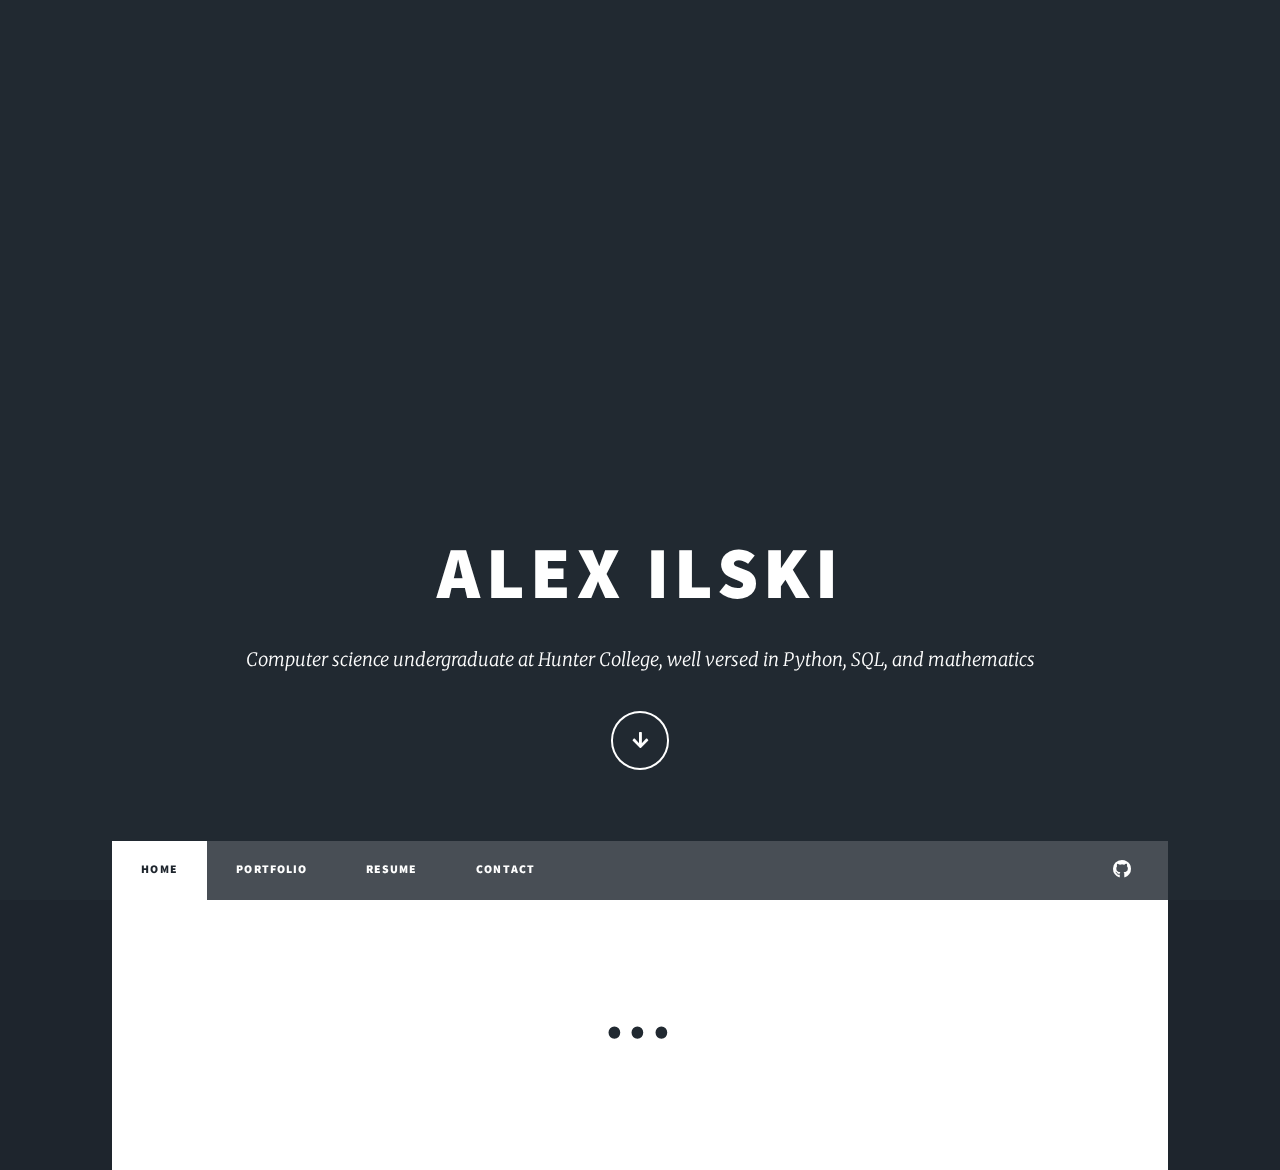
<file: index.html>
<!DOCTYPE HTML>
<html>
	<head>
		<title>Alex Ilski - Home</title>
		<meta charset="utf-8" />
		<meta name="viewport" content="width=device-width, initial-scale=1, user-scalable=no" />
		<link rel="stylesheet" href="assets/css/main.css" />
		<noscript><link rel="stylesheet" href="assets/css/noscript.css" /></noscript>
	</head>
	<body class="is-preload">

		<!-- Wrapper -->
			<div id="wrapper" class="fade-in">

				<!-- Intro -->
					<div id="intro">
						<h1>Alex Ilski</h1>
						<p>Computer science undergraduate at Hunter College, well versed in Python, SQL, and mathematics</p>
						<ul class="actions">
							<li><a href="#header" class="button icon solid solo fa-arrow-down scrolly">Continue</a></li>
						</ul>
					</div>

				<!-- Header -->
					<header id="header">
						<div class="logo">Home</div>
					</header>

				<!-- Nav -->
					<nav id="nav">
						<ul class="links">
							<li class="active"><a href="/">Home</a></li>
							<li><a href="portfolio.html">Portfolio</a></li>
							<li><a href="resume.html">Resume</a></li>
							<li><a href="contact.html">Contact</a></li>
						</ul>
						<ul class="icons">
							<!-- <li><a href="#" class="icon brands fa-twitter"><span class="label">Twitter</span></a></li>
							<li><a href="#" class="icon brands fa-facebook-f"><span class="label">Facebook</span></a></li>
							<li><a href="#" class="icon brands fa-instagram"><span class="label">Instagram</span></a></li> -->
							<li><a href="elements.html" class="icon brands fa-github"><span class="label">GitHub</span></a></li>
						</ul>
					</nav>

				<!-- Main -->
					<div id="main">
						<section class="post">
							<header class="major">
								<h1>...</h1>
							</header>
					</div>	
			</div>

		<!-- Scripts -->
			<script src="assets/js/jquery.min.js"></script>
			<script src="assets/js/jquery.scrollex.min.js"></script>
			<script src="assets/js/jquery.scrolly.min.js"></script>
			<script src="assets/js/browser.min.js"></script>
			<script src="assets/js/breakpoints.min.js"></script>
			<script src="assets/js/util.js"></script>
			<script src="assets/js/main.js"></script>

	</body>
</html>
</file>
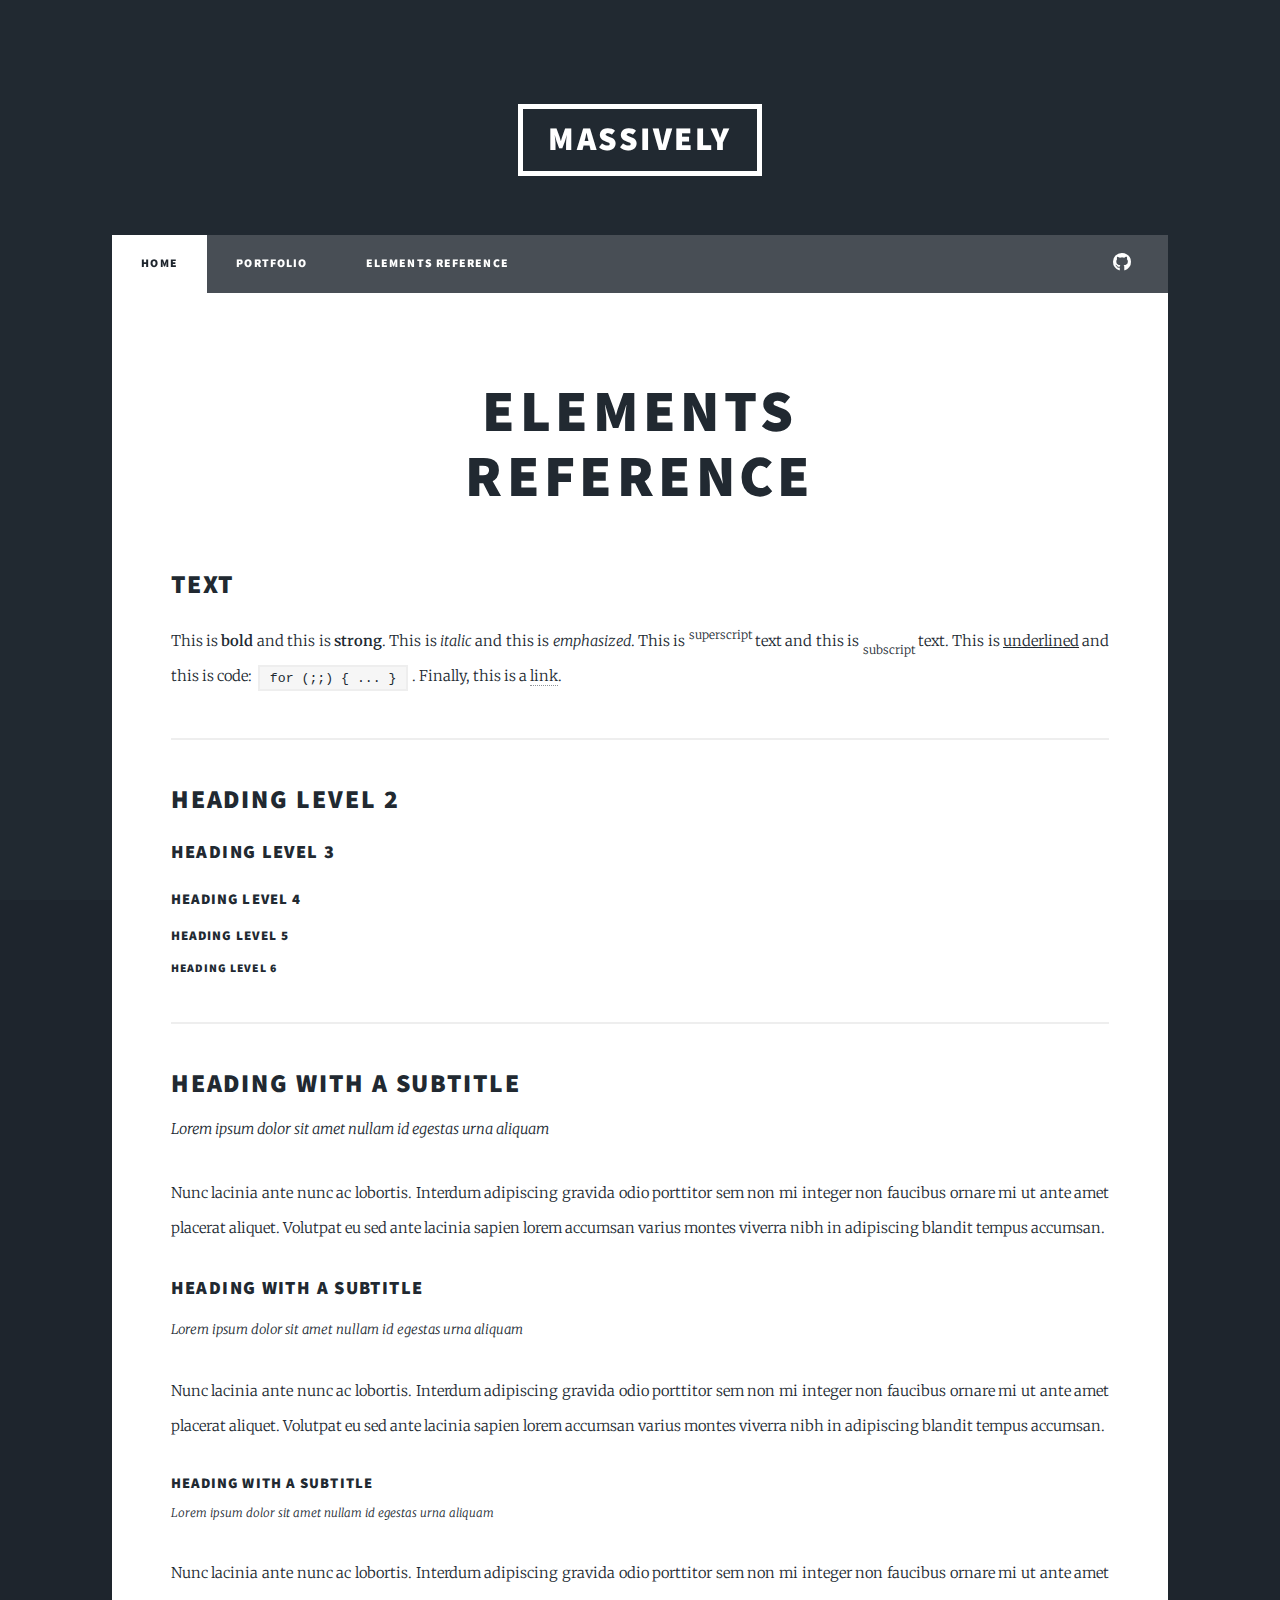
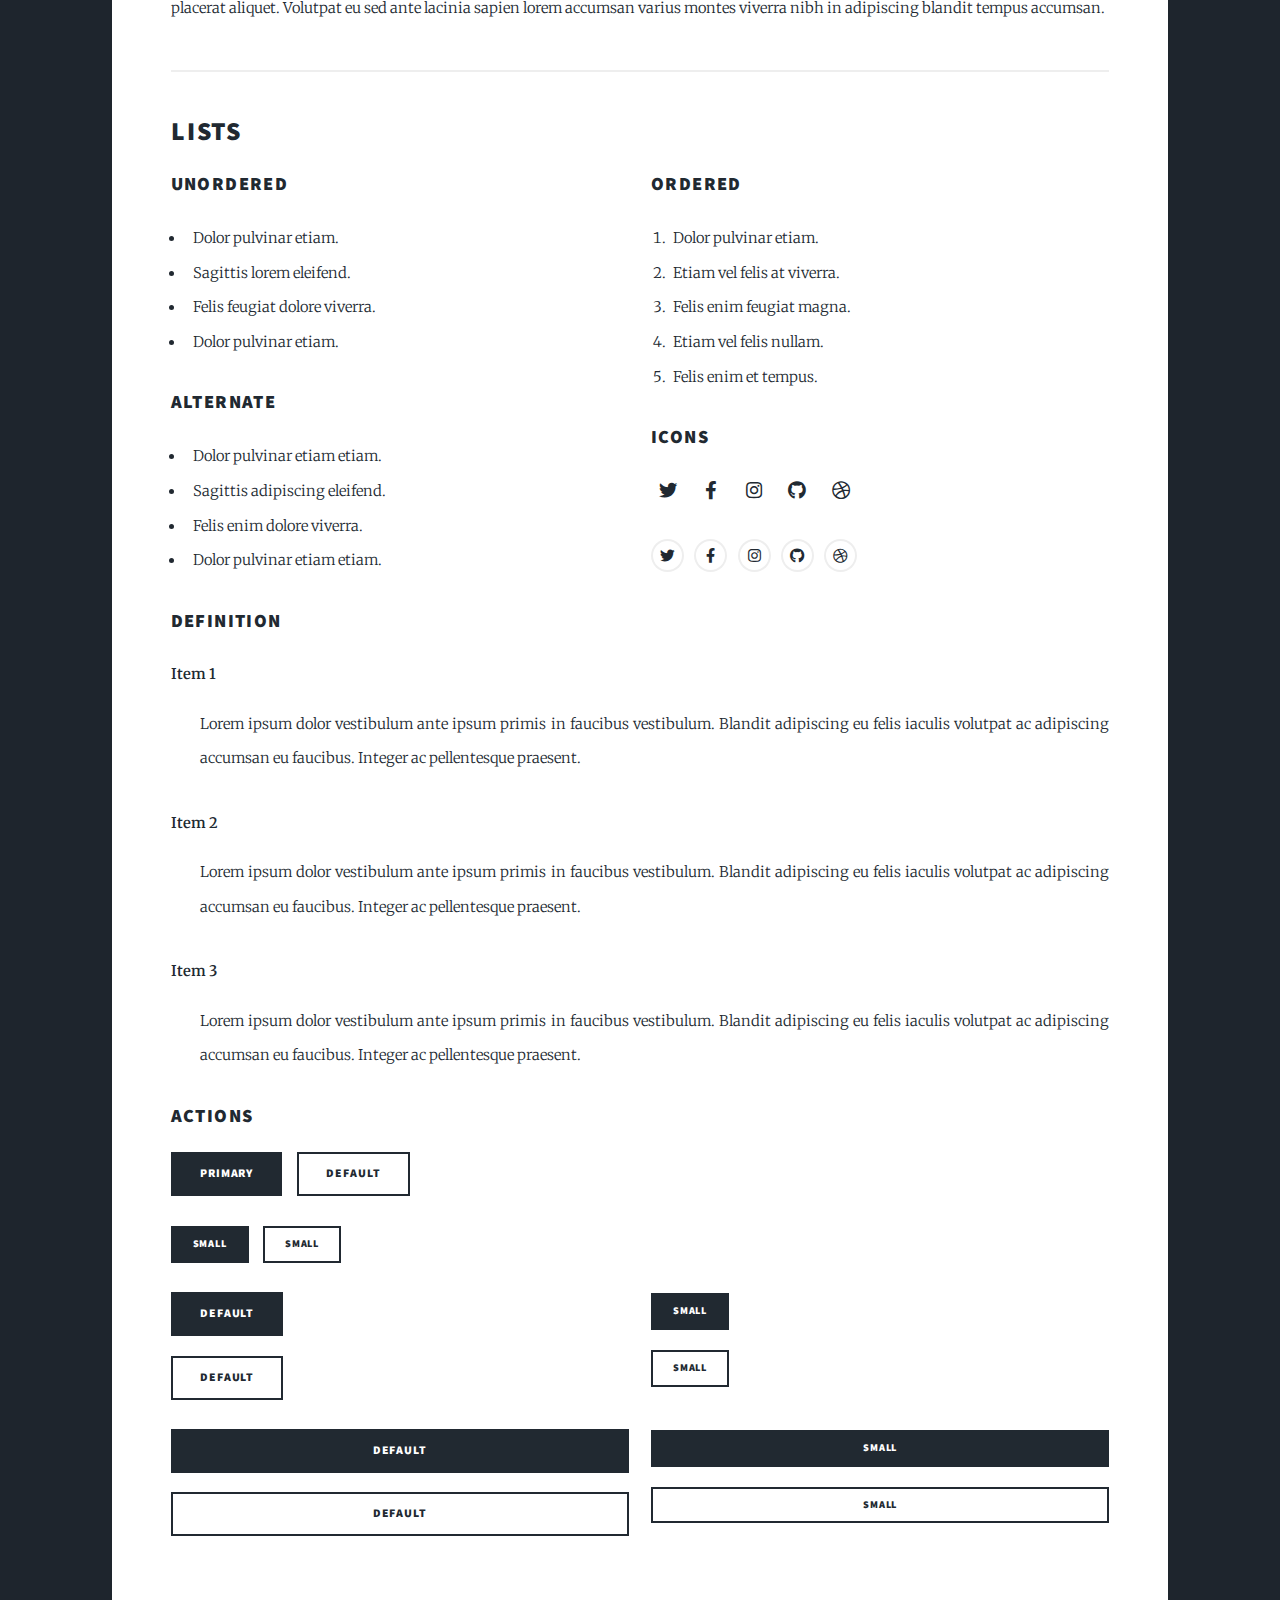
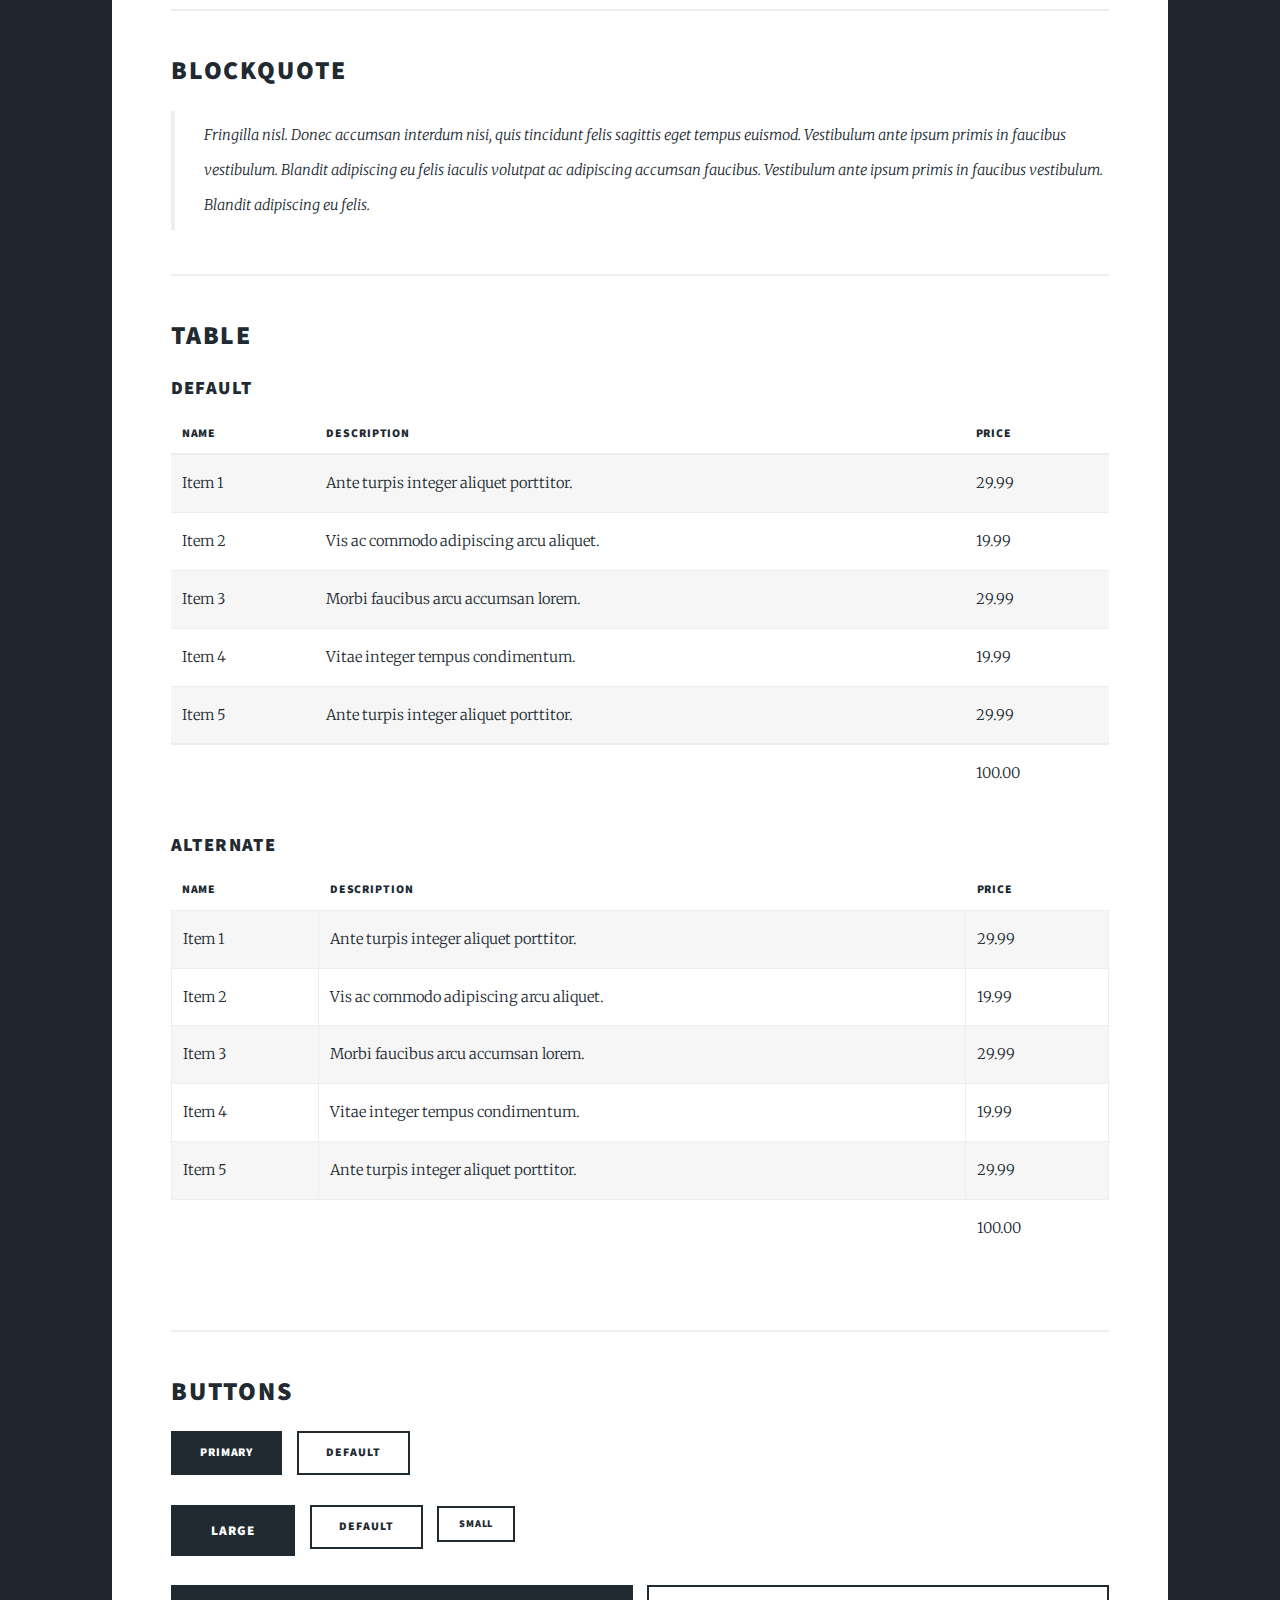
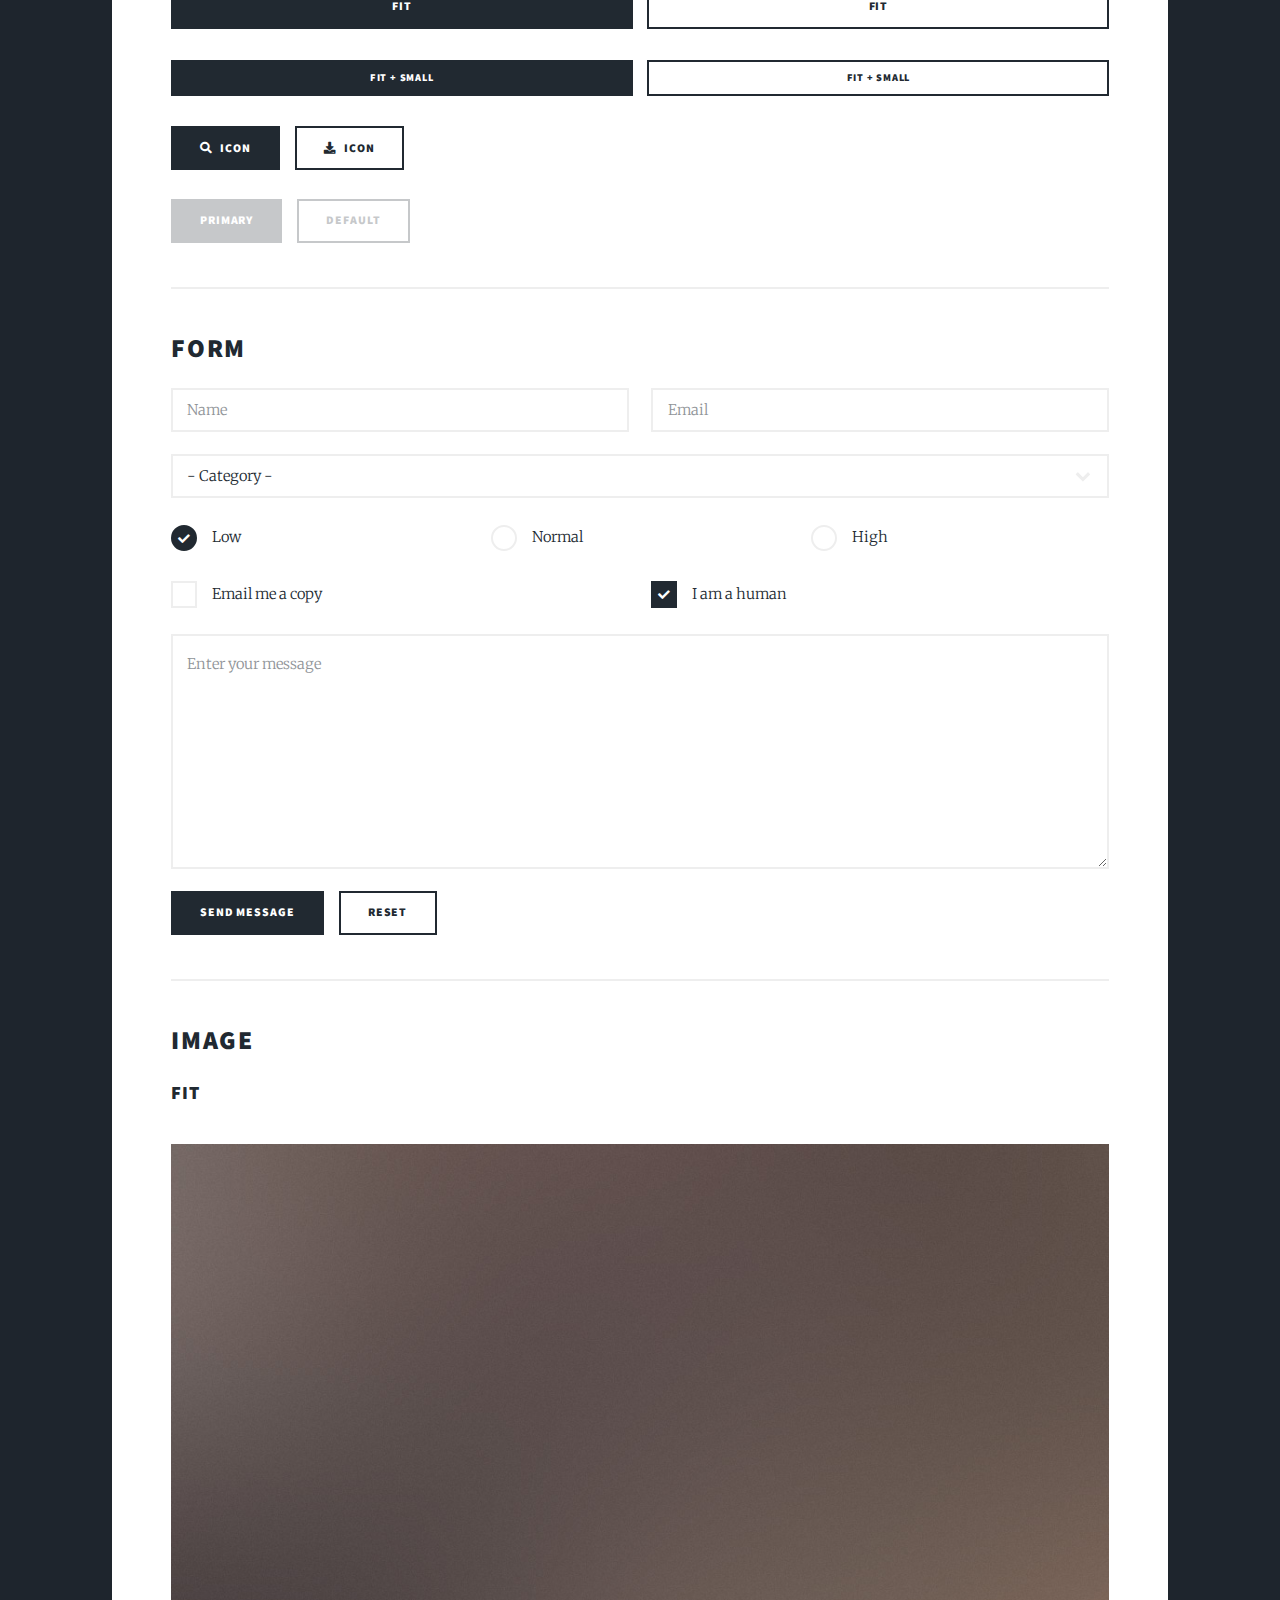
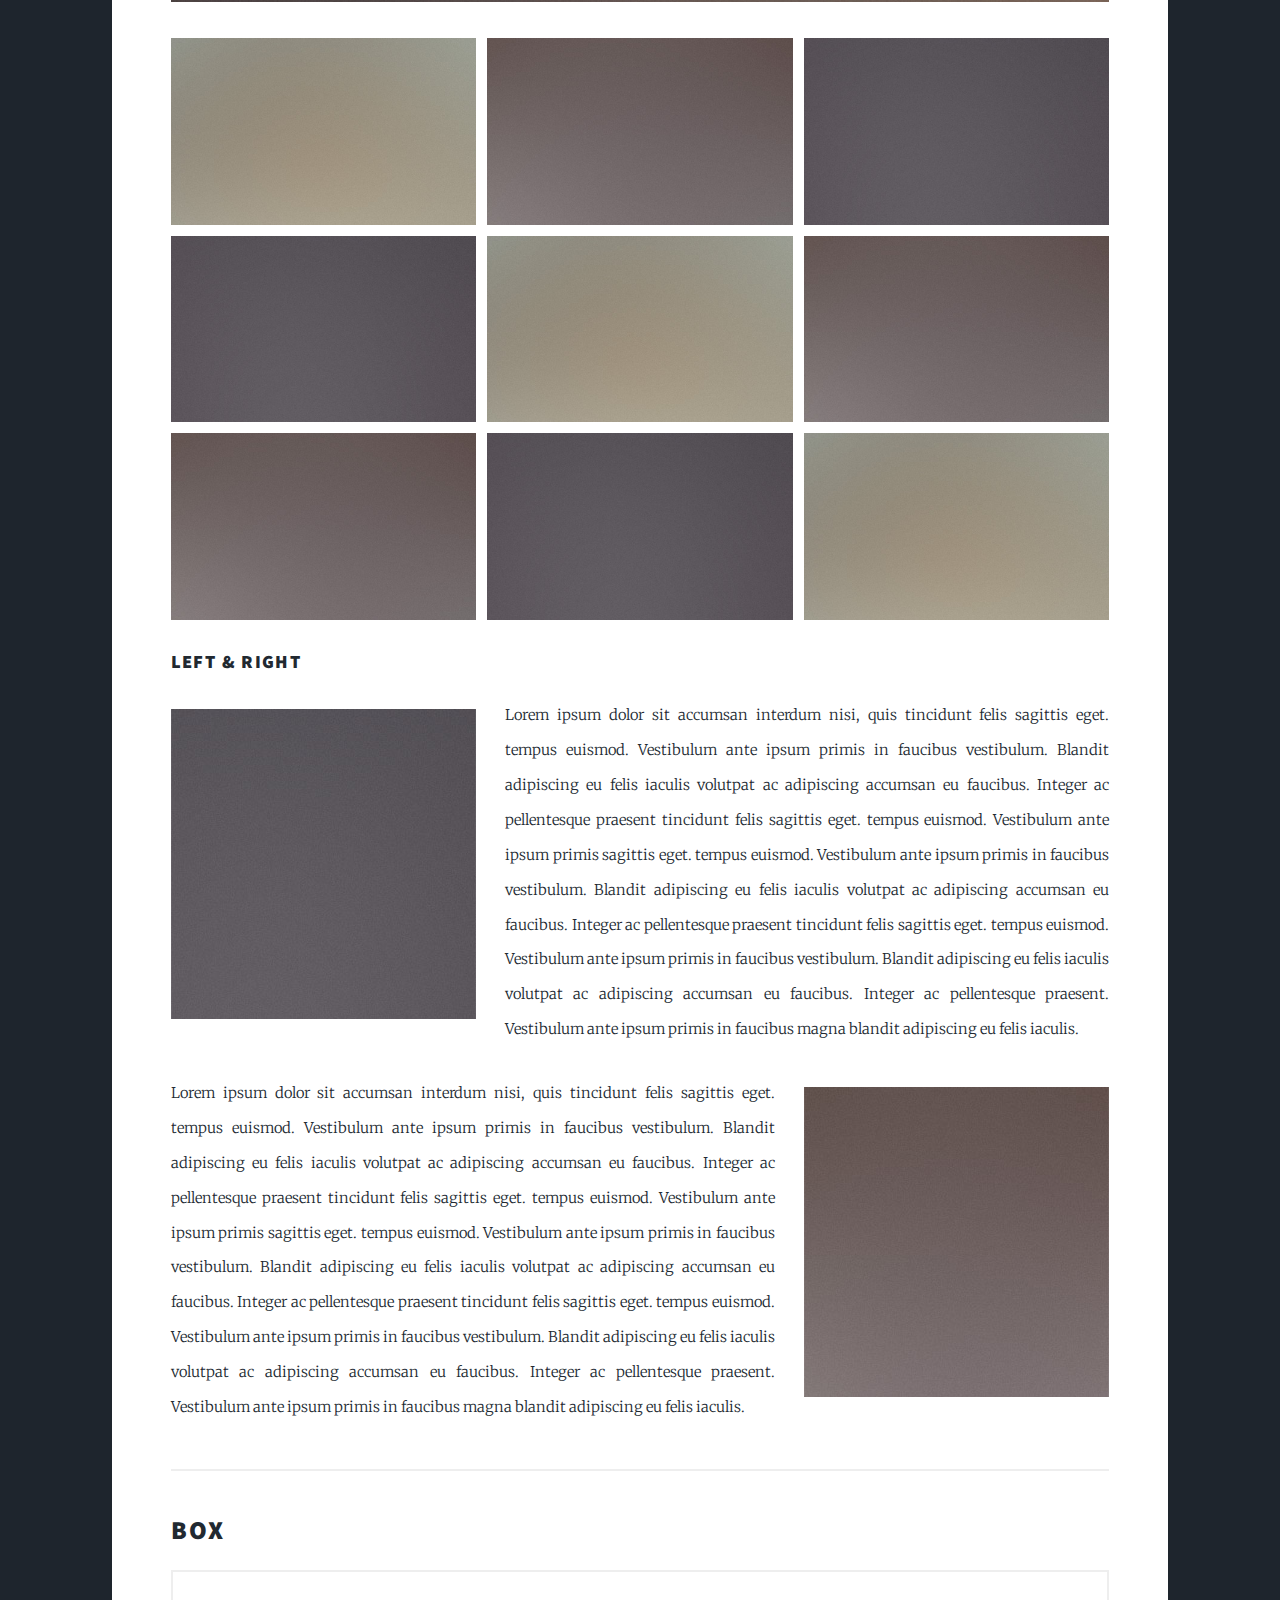
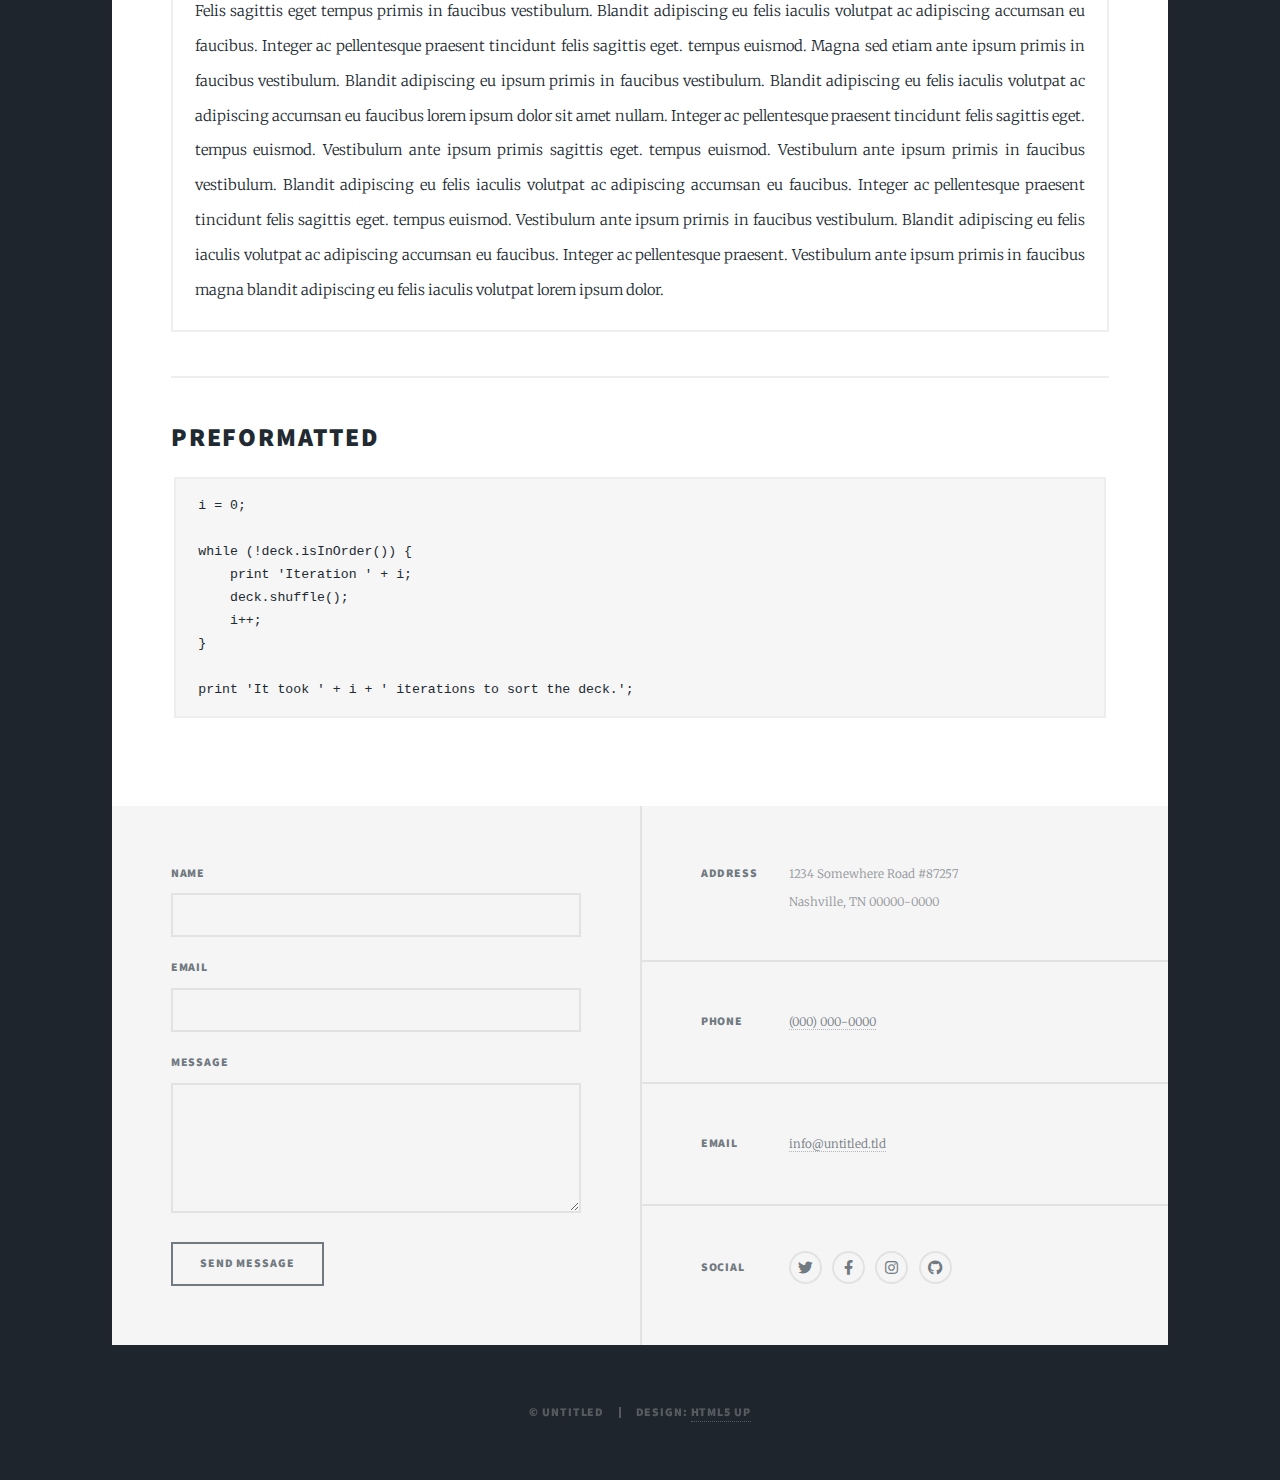
<file: elements.html>
<!DOCTYPE HTML>
<html>
	<head>
		<title>Elements Reference - Massively by HTML5 UP</title>
		<meta charset="utf-8" />
		<meta name="viewport" content="width=device-width, initial-scale=1, user-scalable=no" />
		<link rel="stylesheet" href="assets/css/main.css" />
		<noscript><link rel="stylesheet" href="assets/css/noscript.css" /></noscript>
	</head>
	<body class="is-preload">

		<!-- Wrapper -->
			<div id="wrapper">

				<!-- Header -->
					<header id="header">
						<a href="index.html" class="logo">Massively</a>
					</header>

				<!-- Nav -->
					<nav id="nav">
						<ul class="links">
							<li class="active"><a href="home.html">Home</a></li>
							<li><a href="portfolio.html">Portfolio</a></li>
							<li><a href="elements.html">Elements Reference</a></li>
						</ul>
						<ul class="icons">
							<!-- <li><a href="#" class="icon brands fa-twitter"><span class="label">Twitter</span></a></li>
							<li><a href="#" class="icon brands fa-facebook-f"><span class="label">Facebook</span></a></li>
							<li><a href="#" class="icon brands fa-instagram"><span class="label">Instagram</span></a></li> -->
							<li><a href="#" class="icon brands fa-github"><span class="label">GitHub</span></a></li>
						</ul>
					</nav>

				<!-- Main -->
					<div id="main">

						<!-- Post -->
							<section class="post">
								<header class="major">
									<h1>Elements<br />
									Reference</h1>
								</header>

								<!-- Text stuff -->
									<h2>Text</h2>
									<p>This is <b>bold</b> and this is <strong>strong</strong>. This is <i>italic</i> and this is <em>emphasized</em>.
									This is <sup>superscript</sup> text and this is <sub>subscript</sub> text.
									This is <u>underlined</u> and this is code: <code>for (;;) { ... }</code>.
									Finally, this is a <a href="#">link</a>.</p>
									<hr />
									<h2>Heading Level 2</h2>
									<h3>Heading Level 3</h3>
									<h4>Heading Level 4</h4>
									<h5>Heading Level 5</h5>
									<h6>Heading Level 6</h6>
									<hr />
									<header>
										<h2>Heading with a Subtitle</h2>
										<p>Lorem ipsum dolor sit amet nullam id egestas urna aliquam</p>
									</header>
									<p>Nunc lacinia ante nunc ac lobortis. Interdum adipiscing gravida odio porttitor sem non mi integer non faucibus ornare mi ut ante amet placerat aliquet. Volutpat eu sed ante lacinia sapien lorem accumsan varius montes viverra nibh in adipiscing blandit tempus accumsan.</p>
									<header>
										<h3>Heading with a Subtitle</h3>
										<p>Lorem ipsum dolor sit amet nullam id egestas urna aliquam</p>
									</header>
									<p>Nunc lacinia ante nunc ac lobortis. Interdum adipiscing gravida odio porttitor sem non mi integer non faucibus ornare mi ut ante amet placerat aliquet. Volutpat eu sed ante lacinia sapien lorem accumsan varius montes viverra nibh in adipiscing blandit tempus accumsan.</p>
									<header>
										<h4>Heading with a Subtitle</h4>
										<p>Lorem ipsum dolor sit amet nullam id egestas urna aliquam</p>
									</header>
									<p>Nunc lacinia ante nunc ac lobortis. Interdum adipiscing gravida odio porttitor sem non mi integer non faucibus ornare mi ut ante amet placerat aliquet. Volutpat eu sed ante lacinia sapien lorem accumsan varius montes viverra nibh in adipiscing blandit tempus accumsan.</p>

									<hr />

								<!-- Lists -->
									<h2>Lists</h2>
									<div class="row">
										<div class="col-6 col-12-small">

											<h3>Unordered</h3>
											<ul>
												<li>Dolor pulvinar etiam.</li>
												<li>Sagittis lorem eleifend.</li>
												<li>Felis feugiat dolore viverra.</li>
												<li>Dolor pulvinar etiam.</li>
											</ul>

											<h3>Alternate</h3>
											<ul class="alt">
												<li>Dolor pulvinar etiam etiam.</li>
												<li>Sagittis adipiscing eleifend.</li>
												<li>Felis enim dolore viverra.</li>
												<li>Dolor pulvinar etiam etiam.</li>
											</ul>

										</div>
										<div class="col-6 col-12-small">

											<h3>Ordered</h3>
											<ol>
												<li>Dolor pulvinar etiam.</li>
												<li>Etiam vel felis at viverra.</li>
												<li>Felis enim feugiat magna.</li>
												<li>Etiam vel felis nullam.</li>
												<li>Felis enim et tempus.</li>
											</ol>

											<h3>Icons</h3>
											<ul class="icons">
												<li><a href="#" class="icon brands fa-twitter"><span class="label">Twitter</span></a></li>
												<li><a href="#" class="icon brands fa-facebook-f"><span class="label">Facebook</span></a></li>
												<li><a href="#" class="icon brands fa-instagram"><span class="label">Instagram</span></a></li>
												<li><a href="#" class="icon brands fa-github"><span class="label">Github</span></a></li>
												<li><a href="#" class="icon brands fa-dribbble"><span class="label">Dribbble</span></a></li>
											</ul>
											<ul class="icons alt">
												<li><a href="#" class="icon brands alt fa-twitter"><span class="label">Twitter</span></a></li>
												<li><a href="#" class="icon brands alt fa-facebook-f"><span class="label">Facebook</span></a></li>
												<li><a href="#" class="icon brands alt fa-instagram"><span class="label">Instagram</span></a></li>
												<li><a href="#" class="icon brands alt fa-github"><span class="label">Github</span></a></li>
												<li><a href="#" class="icon brands alt fa-dribbble"><span class="label">Dribbble</span></a></li>
											</ul>

										</div>
									</div>
									<h3>Definition</h3>
									<dl>
										<dt>Item 1</dt>
										<dd>
											<p>Lorem ipsum dolor vestibulum ante ipsum primis in faucibus vestibulum. Blandit adipiscing eu felis iaculis volutpat ac adipiscing accumsan eu faucibus. Integer ac pellentesque praesent.</p>
										</dd>
										<dt>Item 2</dt>
										<dd>
											<p>Lorem ipsum dolor vestibulum ante ipsum primis in faucibus vestibulum. Blandit adipiscing eu felis iaculis volutpat ac adipiscing accumsan eu faucibus. Integer ac pellentesque praesent.</p>
										</dd>
										<dt>Item 3</dt>
										<dd>
											<p>Lorem ipsum dolor vestibulum ante ipsum primis in faucibus vestibulum. Blandit adipiscing eu felis iaculis volutpat ac adipiscing accumsan eu faucibus. Integer ac pellentesque praesent.</p>
										</dd>
									</dl>

									<h3>Actions</h3>
									<ul class="actions">
										<li><a href="#" class="button primary">Primary</a></li>
										<li><a href="#" class="button">Default</a></li>
									</ul>
									<ul class="actions small">
										<li><a href="#" class="button primary small">Small</a></li>
										<li><a href="#" class="button small">Small</a></li>
									</ul>
									<div class="row">
										<div class="col-6 col-12-small">
											<ul class="actions stacked">
												<li><a href="#" class="button primary">Default</a></li>
												<li><a href="#" class="button">Default</a></li>
											</ul>
										</div>
										<div class="col-6 col-12-small">
											<ul class="actions stacked">
												<li><a href="#" class="button primary small">Small</a></li>
												<li><a href="#" class="button small">Small</a></li>
											</ul>
										</div>
									</div>
									<div class="row">
										<div class="col-6 col-12-small">
											<ul class="actions stacked">
												<li><a href="#" class="button primary fit">Default</a></li>
												<li><a href="#" class="button fit">Default</a></li>
											</ul>
										</div>
										<div class="col-6 col-12-small">
											<ul class="actions stacked">
												<li><a href="#" class="button primary small fit">Small</a></li>
												<li><a href="#" class="button small fit">Small</a></li>
											</ul>
										</div>
									</div>

									<hr />

								<!-- Blockquote -->
									<h2>Blockquote</h2>
									<blockquote>Fringilla nisl. Donec accumsan interdum nisi, quis tincidunt felis sagittis eget tempus euismod. Vestibulum ante ipsum primis in faucibus vestibulum. Blandit adipiscing eu felis iaculis volutpat ac adipiscing accumsan faucibus. Vestibulum ante ipsum primis in faucibus vestibulum. Blandit adipiscing eu felis.</blockquote>

									<hr />

								<!-- Table -->
									<h2>Table</h2>

									<h3>Default</h3>
									<div class="table-wrapper">
										<table>
											<thead>
												<tr>
													<th>Name</th>
													<th>Description</th>
													<th>Price</th>
												</tr>
											</thead>
											<tbody>
												<tr>
													<td>Item 1</td>
													<td>Ante turpis integer aliquet porttitor.</td>
													<td>29.99</td>
												</tr>
												<tr>
													<td>Item 2</td>
													<td>Vis ac commodo adipiscing arcu aliquet.</td>
													<td>19.99</td>
												</tr>
												<tr>
													<td>Item 3</td>
													<td> Morbi faucibus arcu accumsan lorem.</td>
													<td>29.99</td>
												</tr>
												<tr>
													<td>Item 4</td>
													<td>Vitae integer tempus condimentum.</td>
													<td>19.99</td>
												</tr>
												<tr>
													<td>Item 5</td>
													<td>Ante turpis integer aliquet porttitor.</td>
													<td>29.99</td>
												</tr>
											</tbody>
											<tfoot>
												<tr>
													<td colspan="2"></td>
													<td>100.00</td>
												</tr>
											</tfoot>
										</table>
									</div>

									<h3>Alternate</h3>
									<div class="table-wrapper">
										<table class="alt">
											<thead>
												<tr>
													<th>Name</th>
													<th>Description</th>
													<th>Price</th>
												</tr>
											</thead>
											<tbody>
												<tr>
													<td>Item 1</td>
													<td>Ante turpis integer aliquet porttitor.</td>
													<td>29.99</td>
												</tr>
												<tr>
													<td>Item 2</td>
													<td>Vis ac commodo adipiscing arcu aliquet.</td>
													<td>19.99</td>
												</tr>
												<tr>
													<td>Item 3</td>
													<td> Morbi faucibus arcu accumsan lorem.</td>
													<td>29.99</td>
												</tr>
												<tr>
													<td>Item 4</td>
													<td>Vitae integer tempus condimentum.</td>
													<td>19.99</td>
												</tr>
												<tr>
													<td>Item 5</td>
													<td>Ante turpis integer aliquet porttitor.</td>
													<td>29.99</td>
												</tr>
											</tbody>
											<tfoot>
												<tr>
													<td colspan="2"></td>
													<td>100.00</td>
												</tr>
											</tfoot>
										</table>
									</div>

									<hr />

								<!-- Buttons -->
									<h2>Buttons</h2>
									<ul class="actions">
										<li><a href="#" class="button primary">Primary</a></li>
										<li><a href="#" class="button">Default</a></li>
									</ul>
									<ul class="actions">
										<li><a href="#" class="button primary large">Large</a></li>
										<li><a href="#" class="button">Default</a></li>
										<li><a href="#" class="button small">Small</a></li>
									</ul>
									<ul class="actions fit">
										<li><a href="#" class="button primary fit">Fit</a></li>
										<li><a href="#" class="button fit">Fit</a></li>
									</ul>
									<ul class="actions fit small">
										<li><a href="#" class="button primary fit small">Fit + Small</a></li>
										<li><a href="#" class="button fit small">Fit + Small</a></li>
									</ul>
									<ul class="actions">
										<li><a href="#" class="button primary icon solid fa-search">Icon</a></li>
										<li><a href="#" class="button icon solid fa-download">Icon</a></li>
									</ul>
									<ul class="actions">
										<li><span class="button primary disabled">Primary</span></li>
										<li><span class="button disabled">Default</span></li>
									</ul>

									<hr />

								<!-- Form -->
									<h2>Form</h2>

									<form method="post" action="#">
										<div class="row gtr-uniform">
											<div class="col-6 col-12-xsmall">
												<input type="text" name="demo-name" id="demo-name" value="" placeholder="Name" />
											</div>
											<div class="col-6 col-12-xsmall">
												<input type="email" name="demo-email" id="demo-email" value="" placeholder="Email" />
											</div>
											<!-- Break -->
											<div class="col-12">
												<select name="demo-category" id="demo-category">
													<option value="">- Category -</option>
													<option value="1">Manufacturing</option>
													<option value="1">Shipping</option>
													<option value="1">Administration</option>
													<option value="1">Human Resources</option>
												</select>
											</div>
											<!-- Break -->
											<div class="col-4 col-12-small">
												<input type="radio" id="demo-priority-low" name="demo-priority" checked>
												<label for="demo-priority-low">Low</label>
											</div>
											<div class="col-4 col-12-small">
												<input type="radio" id="demo-priority-normal" name="demo-priority">
												<label for="demo-priority-normal">Normal</label>
											</div>
											<div class="col-4 col-12-small">
												<input type="radio" id="demo-priority-high" name="demo-priority">
												<label for="demo-priority-high">High</label>
											</div>
											<!-- Break -->
											<div class="col-6 col-12-small">
												<input type="checkbox" id="demo-copy" name="demo-copy">
												<label for="demo-copy">Email me a copy</label>
											</div>
											<div class="col-6 col-12-small">
												<input type="checkbox" id="demo-human" name="demo-human" checked>
												<label for="demo-human">I am a human</label>
											</div>
											<!-- Break -->
											<div class="col-12">
												<textarea name="demo-message" id="demo-message" placeholder="Enter your message" rows="6"></textarea>
											</div>
											<!-- Break -->
											<div class="col-12">
												<ul class="actions">
													<li><input type="submit" value="Send Message" class="primary" /></li>
													<li><input type="reset" value="Reset" /></li>
												</ul>
											</div>
										</div>
									</form>

									<hr />

								<!-- Image -->
									<h2>Image</h2>

									<h3>Fit</h3>
									<span class="image fit"><img src="images/pic01.jpg" alt="" /></span>
									<div class="box alt">
										<div class="row gtr-50 gtr-uniform">
											<div class="col-4"><span class="image fit"><img src="images/pic02.jpg" alt="" /></span></div>
											<div class="col-4"><span class="image fit"><img src="images/pic03.jpg" alt="" /></span></div>
											<div class="col-4"><span class="image fit"><img src="images/pic04.jpg" alt="" /></span></div>
											<!-- Break -->
											<div class="col-4"><span class="image fit"><img src="images/pic04.jpg" alt="" /></span></div>
											<div class="col-4"><span class="image fit"><img src="images/pic02.jpg" alt="" /></span></div>
											<div class="col-4"><span class="image fit"><img src="images/pic03.jpg" alt="" /></span></div>
											<!-- Break -->
											<div class="col-4"><span class="image fit"><img src="images/pic03.jpg" alt="" /></span></div>
											<div class="col-4"><span class="image fit"><img src="images/pic04.jpg" alt="" /></span></div>
											<div class="col-4"><span class="image fit"><img src="images/pic02.jpg" alt="" /></span></div>
										</div>
									</div>

									<h3>Left &amp; Right</h3>
									<p><span class="image left"><img src="images/pic08.jpg" alt="" /></span>Lorem ipsum dolor sit accumsan interdum nisi, quis tincidunt felis sagittis eget. tempus euismod. Vestibulum ante ipsum primis in faucibus vestibulum. Blandit adipiscing eu felis iaculis volutpat ac adipiscing accumsan eu faucibus. Integer ac pellentesque praesent tincidunt felis sagittis eget. tempus euismod. Vestibulum ante ipsum primis sagittis eget. tempus euismod. Vestibulum ante ipsum primis in faucibus vestibulum. Blandit adipiscing eu felis iaculis volutpat ac adipiscing accumsan eu faucibus. Integer ac pellentesque praesent tincidunt felis sagittis eget. tempus euismod. Vestibulum ante ipsum primis in faucibus vestibulum. Blandit adipiscing eu felis iaculis volutpat ac adipiscing accumsan eu faucibus. Integer ac pellentesque praesent. Vestibulum ante ipsum primis in faucibus magna blandit adipiscing eu felis iaculis.</p>
									<p><span class="image right"><img src="images/pic09.jpg" alt="" /></span>Lorem ipsum dolor sit accumsan interdum nisi, quis tincidunt felis sagittis eget. tempus euismod. Vestibulum ante ipsum primis in faucibus vestibulum. Blandit adipiscing eu felis iaculis volutpat ac adipiscing accumsan eu faucibus. Integer ac pellentesque praesent tincidunt felis sagittis eget. tempus euismod. Vestibulum ante ipsum primis sagittis eget. tempus euismod. Vestibulum ante ipsum primis in faucibus vestibulum. Blandit adipiscing eu felis iaculis volutpat ac adipiscing accumsan eu faucibus. Integer ac pellentesque praesent tincidunt felis sagittis eget. tempus euismod. Vestibulum ante ipsum primis in faucibus vestibulum. Blandit adipiscing eu felis iaculis volutpat ac adipiscing accumsan eu faucibus. Integer ac pellentesque praesent. Vestibulum ante ipsum primis in faucibus magna blandit adipiscing eu felis iaculis.</p>

									<hr />

								<!-- Box -->
									<h2>Box</h2>
									<div class="box">
										<p>Felis sagittis eget tempus primis in faucibus vestibulum. Blandit adipiscing eu felis iaculis volutpat ac adipiscing accumsan eu faucibus. Integer ac pellentesque praesent tincidunt felis sagittis eget. tempus euismod. Magna sed etiam ante ipsum primis in faucibus vestibulum. Blandit adipiscing eu ipsum primis in faucibus vestibulum. Blandit adipiscing eu felis iaculis volutpat ac adipiscing accumsan eu faucibus lorem ipsum dolor sit amet nullam. Integer ac pellentesque praesent tincidunt felis sagittis eget. tempus euismod. Vestibulum ante ipsum primis sagittis eget. tempus euismod. Vestibulum ante ipsum primis in faucibus vestibulum. Blandit adipiscing eu felis iaculis volutpat ac adipiscing accumsan eu faucibus. Integer ac pellentesque praesent tincidunt felis sagittis eget. tempus euismod. Vestibulum ante ipsum primis in faucibus vestibulum. Blandit adipiscing eu felis iaculis volutpat ac adipiscing accumsan eu faucibus. Integer ac pellentesque praesent. Vestibulum ante ipsum primis in faucibus magna blandit adipiscing eu felis iaculis volutpat lorem ipsum dolor.</p>
									</div>

									<hr />

								<!-- Preformatted Code -->
									<h2>Preformatted</h2>
									<pre><code>i = 0;

while (!deck.isInOrder()) {
    print 'Iteration ' + i;
    deck.shuffle();
    i++;
}

print 'It took ' + i + ' iterations to sort the deck.';
</code></pre>

							</section>

					</div>

				<!-- Footer -->
					<footer id="footer">
						<section>
							<form method="post" action="#">
								<div class="fields">
									<div class="field">
										<label for="name">Name</label>
										<input type="text" name="name" id="name" />
									</div>
									<div class="field">
										<label for="email">Email</label>
										<input type="text" name="email" id="email" />
									</div>
									<div class="field">
										<label for="message">Message</label>
										<textarea name="message" id="message" rows="3"></textarea>
									</div>
								</div>
								<ul class="actions">
									<li><input type="submit" value="Send Message" /></li>
								</ul>
							</form>
						</section>
						<section class="split contact">
							<section class="alt">
								<h3>Address</h3>
								<p>1234 Somewhere Road #87257<br />
								Nashville, TN 00000-0000</p>
							</section>
							<section>
								<h3>Phone</h3>
								<p><a href="#">(000) 000-0000</a></p>
							</section>
							<section>
								<h3>Email</h3>
								<p><a href="#">info@untitled.tld</a></p>
							</section>
							<section>
								<h3>Social</h3>
								<ul class="icons alt">
									<li><a href="#" class="icon brands alt fa-twitter"><span class="label">Twitter</span></a></li>
									<li><a href="#" class="icon brands alt fa-facebook-f"><span class="label">Facebook</span></a></li>
									<li><a href="#" class="icon brands alt fa-instagram"><span class="label">Instagram</span></a></li>
									<li><a href="#" class="icon brands alt fa-github"><span class="label">GitHub</span></a></li>
								</ul>
							</section>
						</section>
					</footer>

				<!-- Copyright -->
					<div id="copyright">
						<ul><li>&copy; Untitled</li><li>Design: <a href="https://html5up.net">HTML5 UP</a></li></ul>
					</div>

			</div>

		<!-- Scripts -->
			<script src="assets/js/jquery.min.js"></script>
			<script src="assets/js/jquery.scrollex.min.js"></script>
			<script src="assets/js/jquery.scrolly.min.js"></script>
			<script src="assets/js/browser.min.js"></script>
			<script src="assets/js/breakpoints.min.js"></script>
			<script src="assets/js/util.js"></script>
			<script src="assets/js/main.js"></script>

	</body>
</html>
</file>
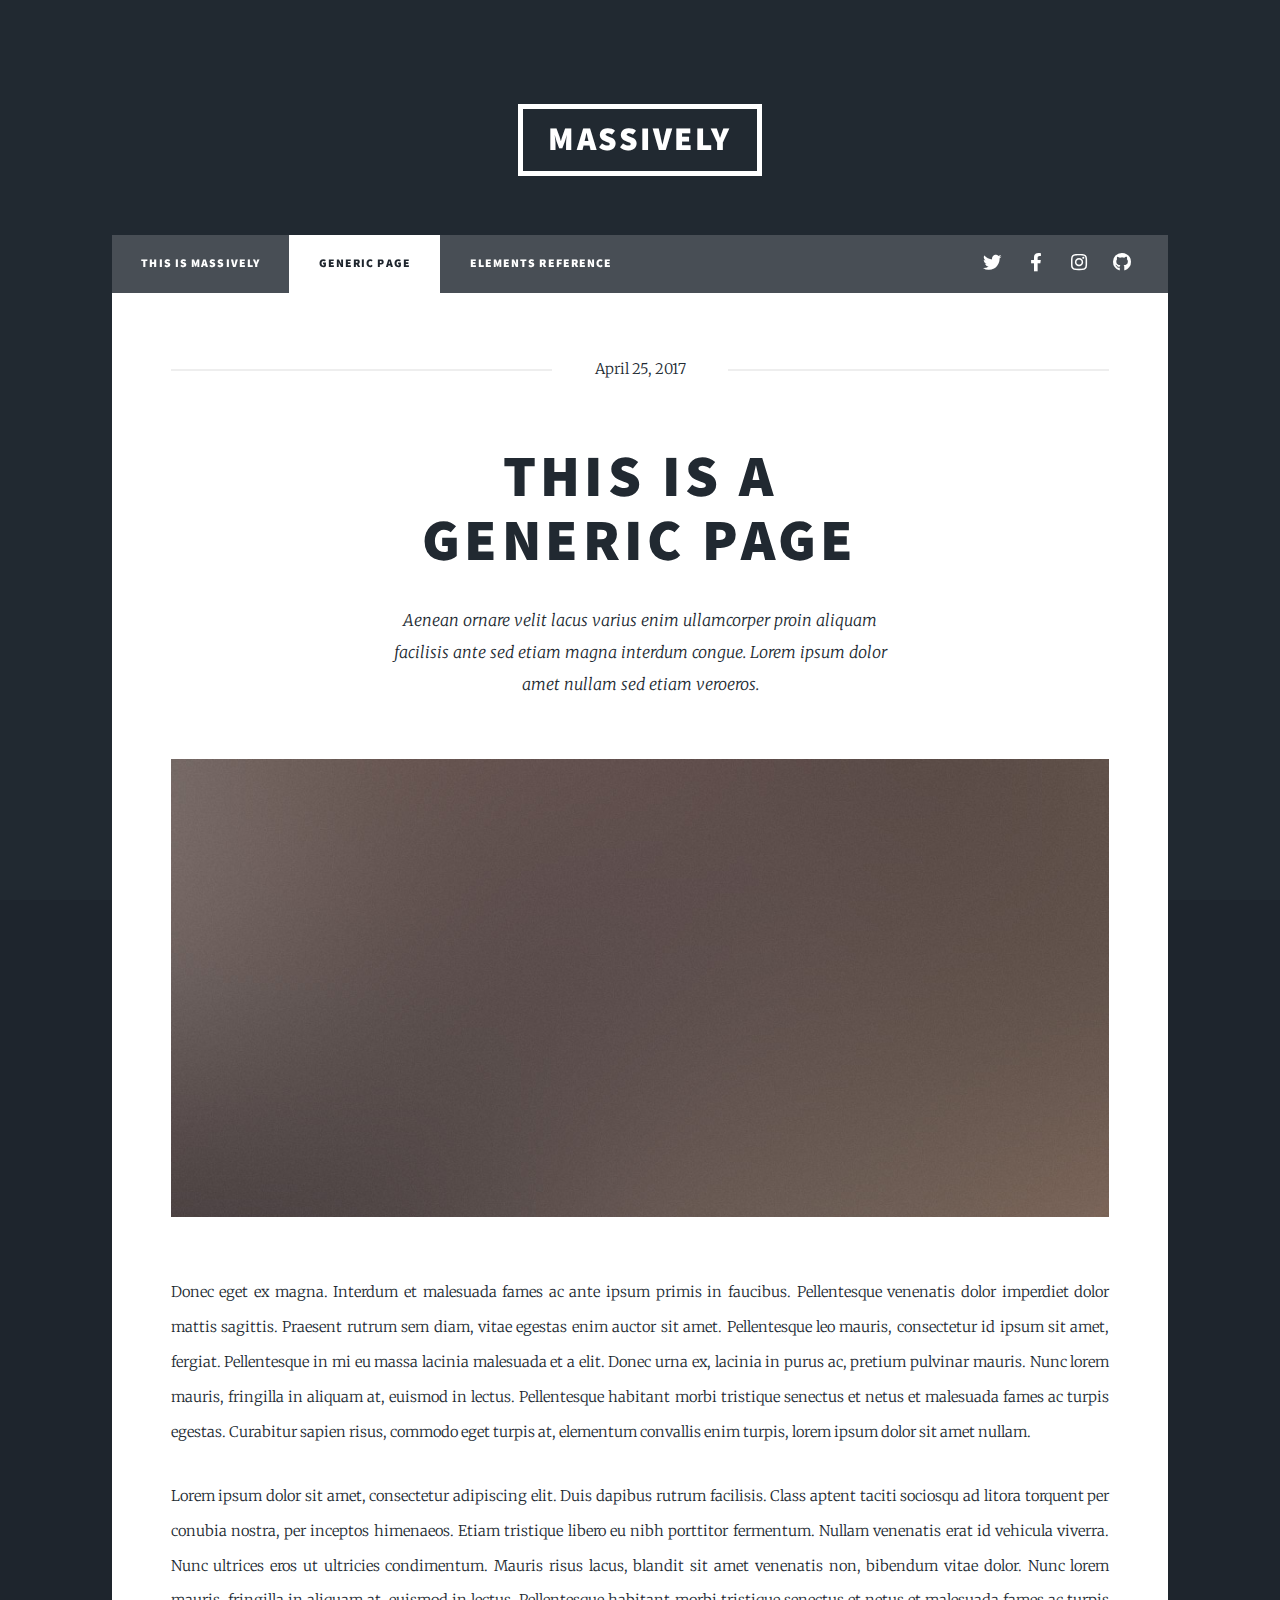
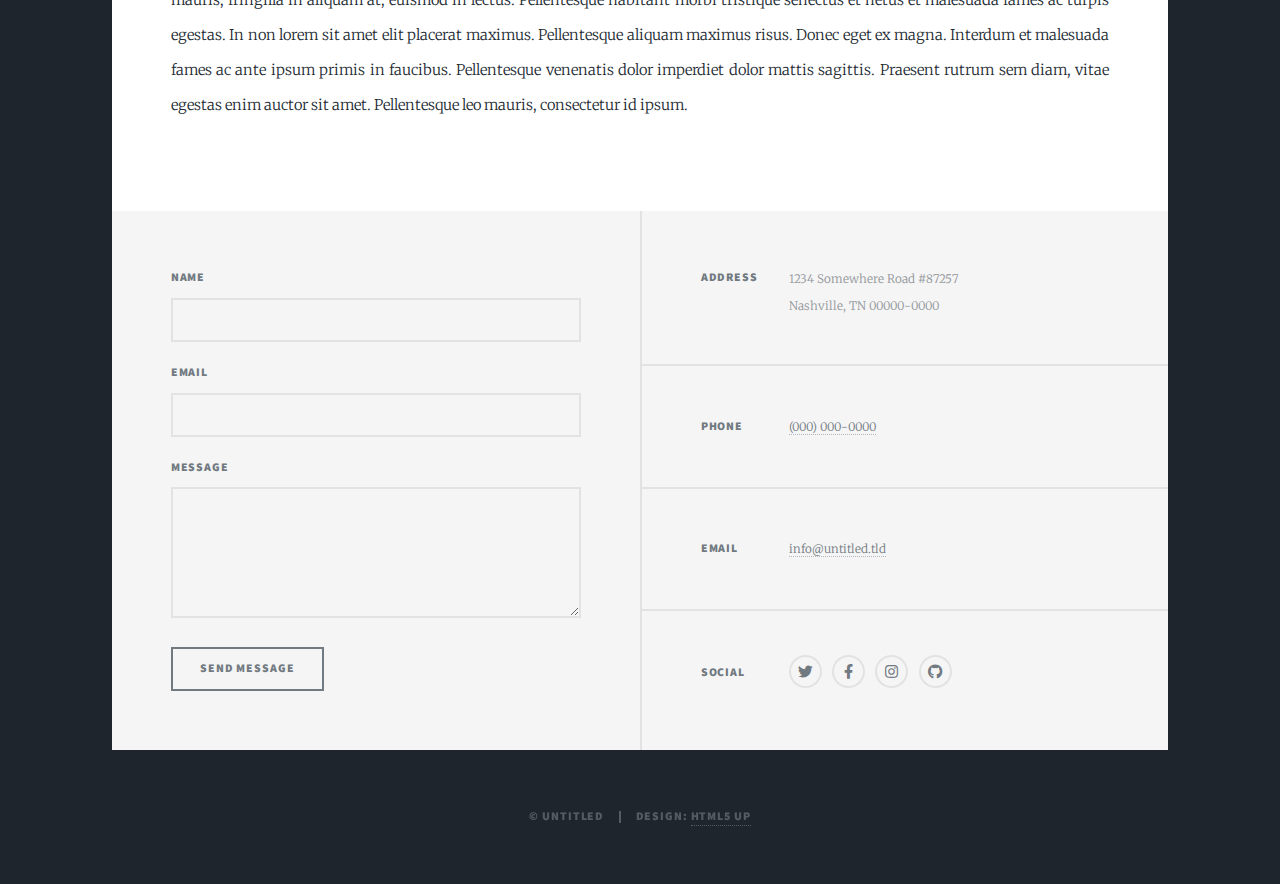
<file: generic.html>
<!DOCTYPE HTML>
<html>
	<head>
		<title>Generic Page - Massively by HTML5 UP</title>
		<meta charset="utf-8" />
		<meta name="viewport" content="width=device-width, initial-scale=1, user-scalable=no" />
		<link rel="stylesheet" href="assets/css/main.css" />
		<noscript><link rel="stylesheet" href="assets/css/noscript.css" /></noscript>
	</head>
	<body class="is-preload">

		<!-- Wrapper -->
			<div id="wrapper">

				<!-- Header -->
					<header id="header">
						<a href="index.html" class="logo">Massively</a>
					</header>

				<!-- Nav -->
					<nav id="nav">
						<ul class="links">
							<li><a href="index.html">This is Massively</a></li>
							<li class="active"><a href="generic.html">Generic Page</a></li>
							<li><a href="elements.html">Elements Reference</a></li>
						</ul>
						<ul class="icons">
							<li><a href="#" class="icon brands fa-twitter"><span class="label">Twitter</span></a></li>
							<li><a href="#" class="icon brands fa-facebook-f"><span class="label">Facebook</span></a></li>
							<li><a href="#" class="icon brands fa-instagram"><span class="label">Instagram</span></a></li>
							<li><a href="#" class="icon brands fa-github"><span class="label">GitHub</span></a></li>
						</ul>
					</nav>

				<!-- Main -->
					<div id="main">

						<!-- Post -->
							<section class="post">
								<header class="major">
									<span class="date">April 25, 2017</span>
									<h1>This is a<br />
									Generic Page</h1>
									<p>Aenean ornare velit lacus varius enim ullamcorper proin aliquam<br />
									facilisis ante sed etiam magna interdum congue. Lorem ipsum dolor<br />
									amet nullam sed etiam veroeros.</p>
								</header>
								<div class="image main"><img src="images/pic01.jpg" alt="" /></div>
								<p>Donec eget ex magna. Interdum et malesuada fames ac ante ipsum primis in faucibus. Pellentesque venenatis dolor imperdiet dolor mattis sagittis. Praesent rutrum sem diam, vitae egestas enim auctor sit amet. Pellentesque leo mauris, consectetur id ipsum sit amet, fergiat. Pellentesque in mi eu massa lacinia malesuada et a elit. Donec urna ex, lacinia in purus ac, pretium pulvinar mauris. Nunc lorem mauris, fringilla in aliquam at, euismod in lectus. Pellentesque habitant morbi tristique senectus et netus et malesuada fames ac turpis egestas. Curabitur sapien risus, commodo eget turpis at, elementum convallis enim turpis, lorem ipsum dolor sit amet nullam.</p>
								<p>Lorem ipsum dolor sit amet, consectetur adipiscing elit. Duis dapibus rutrum facilisis. Class aptent taciti sociosqu ad litora torquent per conubia nostra, per inceptos himenaeos. Etiam tristique libero eu nibh porttitor fermentum. Nullam venenatis erat id vehicula viverra. Nunc ultrices eros ut ultricies condimentum. Mauris risus lacus, blandit sit amet venenatis non, bibendum vitae dolor. Nunc lorem mauris, fringilla in aliquam at, euismod in lectus. Pellentesque habitant morbi tristique senectus et netus et malesuada fames ac turpis egestas. In non lorem sit amet elit placerat maximus. Pellentesque aliquam maximus risus. Donec eget ex magna. Interdum et malesuada fames ac ante ipsum primis in faucibus. Pellentesque venenatis dolor imperdiet dolor mattis sagittis. Praesent rutrum sem diam, vitae egestas enim auctor sit amet. Pellentesque leo mauris, consectetur id ipsum.</p>
							</section>

					</div>

				<!-- Footer -->
					<footer id="footer">
						<section>
							<form method="post" action="#">
								<div class="fields">
									<div class="field">
										<label for="name">Name</label>
										<input type="text" name="name" id="name" />
									</div>
									<div class="field">
										<label for="email">Email</label>
										<input type="text" name="email" id="email" />
									</div>
									<div class="field">
										<label for="message">Message</label>
										<textarea name="message" id="message" rows="3"></textarea>
									</div>
								</div>
								<ul class="actions">
									<li><input type="submit" value="Send Message" /></li>
								</ul>
							</form>
						</section>
						<section class="split contact">
							<section class="alt">
								<h3>Address</h3>
								<p>1234 Somewhere Road #87257<br />
								Nashville, TN 00000-0000</p>
							</section>
							<section>
								<h3>Phone</h3>
								<p><a href="#">(000) 000-0000</a></p>
							</section>
							<section>
								<h3>Email</h3>
								<p><a href="#">info@untitled.tld</a></p>
							</section>
							<section>
								<h3>Social</h3>
								<ul class="icons alt">
									<li><a href="#" class="icon brands alt fa-twitter"><span class="label">Twitter</span></a></li>
									<li><a href="#" class="icon brands alt fa-facebook-f"><span class="label">Facebook</span></a></li>
									<li><a href="#" class="icon brands alt fa-instagram"><span class="label">Instagram</span></a></li>
									<li><a href="#" class="icon brands alt fa-github"><span class="label">GitHub</span></a></li>
								</ul>
							</section>
						</section>
					</footer>

				<!-- Copyright -->
					<div id="copyright">
						<ul><li>&copy; Untitled</li><li>Design: <a href="https://html5up.net">HTML5 UP</a></li></ul>
					</div>

			</div>

		<!-- Scripts -->
			<script src="assets/js/jquery.min.js"></script>
			<script src="assets/js/jquery.scrollex.min.js"></script>
			<script src="assets/js/jquery.scrolly.min.js"></script>
			<script src="assets/js/browser.min.js"></script>
			<script src="assets/js/breakpoints.min.js"></script>
			<script src="assets/js/util.js"></script>
			<script src="assets/js/main.js"></script>

	</body>
</html>
</file>
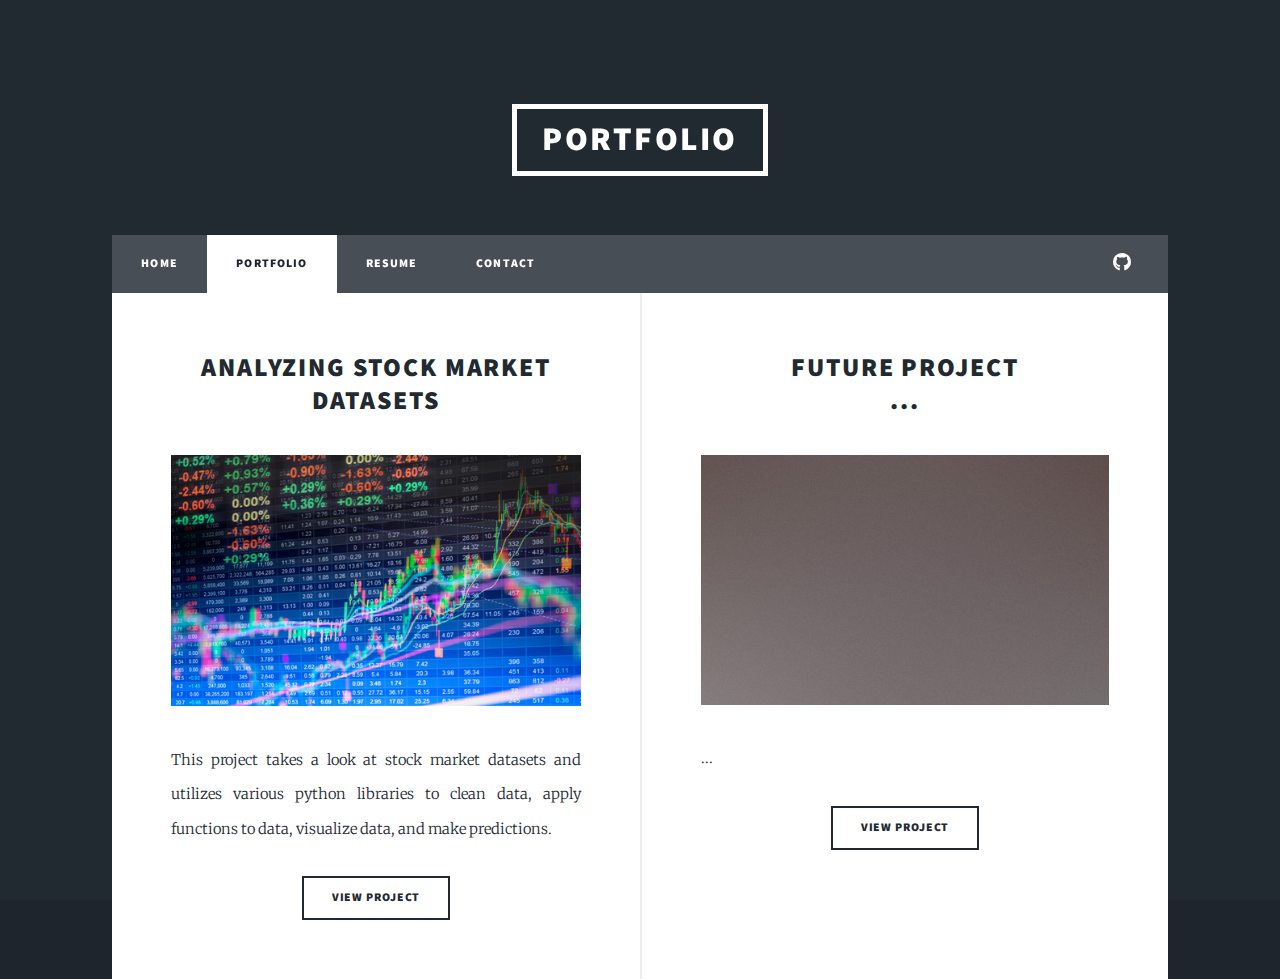
<file: portfolio.html>
<!DOCTYPE HTML>
<html>
	<head>
		<title>Alex Ilski - Portfolio</title>
		<meta charset="utf-8" />
		<meta name="viewport" content="width=device-width, initial-scale=1, user-scalable=no" />
		<link rel="stylesheet" href="assets/css/main.css" />
		<noscript><link rel="stylesheet" href="assets/css/noscript.css" /></noscript>
	</head>
	<body class="is-preload">

		<!-- Wrapper -->
			<div id="wrapper" class="fade-in">

				<!-- Header -->
					<header id="header">
						<div class="logo">Portfolio</div>
					</header>

				<!-- Nav -->
					<nav id="nav">
						<ul class="links">
							<li><a href="/">Home</a></li>
							<li class="active"><a href="portfolio.html">Portfolio</a></li>
							<li><a href="resume.html">Resume</a></li>
							<li><a href="contact.html">Contact</a></li>
						</ul>
						<ul class="icons">
							<!-- <li><a href="#" class="icon brands fa-twitter"><span class="label">Twitter</span></a></li>
							<li><a href="#" class="icon brands fa-facebook-f"><span class="label">Facebook</span></a></li>
							<li><a href="#" class="icon brands fa-instagram"><span class="label">Instagram</span></a></li> -->
							<li><a href="#" class="icon brands fa-github"><span class="label">GitHub</span></a></li>
						</ul>
					</nav>

				<!-- Main -->
					<div id="main">
							<section class="posts">
								<article>
									<header>
										<h2><a href="#">Analyzing Stock Market Datasets</h2>
									</header>
									<a href="#" class="image fit"><img src="images/p1.jpg" alt="" /></a>
									<p>This project takes a look at stock market datasets and utilizes
										various python libraries to clean data, apply functions to data,
										visualize data, and make predictions.</p>
									<ul class="actions special">
										<li><a href="#" class="button">View Project</a></li>
									</ul>
								</article>
								<article>
									<header>
										<h2><a href="#">Future Project<br />
										...</a></h2>
									</header>
									<a href="#" class="image fit"><img src="images/pic03.jpg" alt="" /></a>
									<p>...</p>
									<ul class="actions special">
										<li><a href="#" class="button">View Project</a></li>
									</ul>
								</article>
							</section>
					</div>
			</div>

		<!-- Scripts -->
			<script src="assets/js/jquery.min.js"></script>
			<script src="assets/js/jquery.scrollex.min.js"></script>
			<script src="assets/js/jquery.scrolly.min.js"></script>
			<script src="assets/js/browser.min.js"></script>
			<script src="assets/js/breakpoints.min.js"></script>
			<script src="assets/js/util.js"></script>
			<script src="assets/js/main.js"></script>

	</body>
</html>
</file>
<file: assets/css/main.css>
@import url(fontawesome-all.min.css);
@import url("https://fonts.googleapis.com/css?family=Merriweather:300,700,300italic,700italic|Source+Sans+Pro:900");

/*
	Massively by HTML5 UP
	html5up.net | @ajlkn
	Free for personal and commercial use under the CCA 3.0 license (html5up.net/license)
*/

html, body, div, span, applet, object,
iframe, h1, h2, h3, h4, h5, h6, p, blockquote,
pre, a, abbr, acronym, address, big, cite,
code, del, dfn, em, img, ins, kbd, q, s, samp,
small, strike, strong, sub, sup, tt, var, b,
u, i, center, dl, dt, dd, ol, ul, li, fieldset,
form, label, legend, table, caption, tbody,
tfoot, thead, tr, th, td, article, aside,
canvas, details, embed, figure, figcaption,
footer, header, hgroup, menu, nav, output, ruby,
section, summary, time, mark, audio, video {
	margin: 0;
	padding: 0;
	border: 0;
	font-size: 100%;
	font: inherit;
	vertical-align: baseline;}

article, aside, details, figcaption, figure,
footer, header, hgroup, menu, nav, section {
	display: block;}

body {
	line-height: 1;
}

ol, ul {
	list-style: none;
}

blockquote, q {
	quotes: none;
}

	blockquote:before, blockquote:after, q:before, q:after {
		content: '';
		content: none;
	}

table {
	border-collapse: collapse;
	border-spacing: 0;
}

body {
	-webkit-text-size-adjust: none;
}

mark {
	background-color: transparent;
	color: inherit;
}

input::-moz-focus-inner {
	border: 0;
	padding: 0;
}

input, select, textarea {
	-moz-appearance: none;
	-webkit-appearance: none;
	-ms-appearance: none;
	appearance: none;
}

/* Basic */

	@-ms-viewport {
		width: device-width;
	}

	body {
		-ms-overflow-style: scrollbar;
	}

	@media screen and (max-width: 480px) {

		html, body {
			min-width: 320px;
		}

	}

	html {
		box-sizing: border-box;
	}

	*, *:before, *:after {
		box-sizing: inherit;
	}

	body {
		background-color: #1e252d;
	}

		body.is-preload *, body.is-preload *:before, body.is-preload *:after {
			-moz-animation: none !important;
			-webkit-animation: none !important;
			-ms-animation: none !important;
			animation: none !important;
			-moz-transition: none !important;
			-webkit-transition: none !important;
			-ms-transition: none !important;
			transition: none !important;
		}

/* Type */

	html {
		font-size: 16pt;
	}

		@media screen and (max-width: 1680px) {

			html {
				font-size: 12pt;
			}

		}

		@media screen and (max-width: 1280px) {

			html {
				font-size: 11pt;
			}

		}

		@media screen and (max-width: 360px) {

			html {
				font-size: 10pt;
			}

		}

	body {
		color: #212931;
	}

	body, input, select, textarea {
		font-family: "Merriweather", Georgia, serif;
		font-weight: 300;
		font-size: 1rem;
		line-height: 2.375;
	}

	a {
		-moz-transition: color 0.2s ease-in-out, background-color 0.2s ease-in-out, border-color 0.2s ease-in-out, box-shadow 0.2s ease-in-out;
		-webkit-transition: color 0.2s ease-in-out, background-color 0.2s ease-in-out, border-color 0.2s ease-in-out, box-shadow 0.2s ease-in-out;
		-ms-transition: color 0.2s ease-in-out, background-color 0.2s ease-in-out, border-color 0.2s ease-in-out, box-shadow 0.2s ease-in-out;
		transition: color 0.2s ease-in-out, background-color 0.2s ease-in-out, border-color 0.2s ease-in-out, box-shadow 0.2s ease-in-out;
		border-bottom: dotted 1px;
		text-decoration: none;
	}

		a:hover {
			border-bottom-color: transparent;
		}

	strong, b {
		font-weight: 600;
	}

	em, i {
		font-style: italic;
	}

	p {
		text-align: justify;
		margin: 0 0 2rem 0;
	}

	h1, h2, h3, h4, h5, h6 {
		font-family: "Source Sans Pro", Helvetica, sans-serif;
		font-weight: 900;
		line-height: 1.5;
		letter-spacing: 0.075em;
		text-transform: uppercase;
		margin: 0 0 1rem 0;
	}

		h1 a, h2 a, h3 a, h4 a, h5 a, h6 a {
			border-bottom: 0;
			color: inherit;
			text-decoration: none;
		}

	h1 {
		font-size: 4rem;
		line-height: 1.1;
		margin: 0 0 2rem 0;
	}

	h2 {
		font-size: 1.75rem;
		line-height: 1.3;
		margin: 0 0 1.5rem 0;
	}

	h3 {
		font-size: 1.25rem;
		margin: 0 0 1.5rem 0;
	}

	h4 {
		font-size: 1rem;
	}

	h5 {
		font-size: 0.9rem;
	}

	h6 {
		font-size: 0.8rem;
	}

	sub {
		font-size: 0.8rem;
		position: relative;
		top: 0.5rem;
	}

	sup {
		font-size: 0.8rem;
		position: relative;
		top: -0.5rem;
	}

	blockquote {
		border-left: solid 4px;
		font-style: italic;
		margin: 0 0 2rem 0;
		padding: 0.5rem 0 0.5rem 2rem;
	}

	code {
		border: solid 2px;
		font-family: "Courier New", monospace;
		font-size: 0.9rem;
		margin: 0 0.25rem;
		padding: 0.25rem 0.65rem;
	}

	pre {
		-webkit-overflow-scrolling: touch;
		font-family: "Courier New", monospace;
		font-size: 0.9rem;
		margin: 0 0 2rem 0;
	}

		pre code {
			display: block;
			line-height: 1.75;
			padding: 1rem 1.5rem;
			overflow-x: auto;
		}

	hr {
		border: 0;
		border-bottom: solid 2px;
		margin: 3rem 0;
	}

		hr.major {
			margin: 5rem 0;
		}

	.align-left {
		text-align: left;
	}

	.align-center {
		text-align: center;
	}

	.align-right {
		text-align: right;
	}

	input, select, textarea {
		color: #212931;
	}

	a {
		color: #212931;
		border-bottom-color: rgba(33, 41, 49, 0.5);
	}

		a:hover {
			border-bottom-color: transparent;
			color: #18bfef !important;
		}

	strong, b {
		color: #212931;
	}

	h1, h2, h3, h4, h5, h6 {
		color: #212931;
	}

	blockquote {
		border-left-color: #eeeeee;
	}

	code {
		background: rgba(220, 220, 220, 0.25);
		border-color: #eeeeee;
	}

	hr {
		border-bottom-color: #eeeeee;
	}

/* Row */

	.row {
		display: flex;
		flex-wrap: wrap;
		box-sizing: border-box;
		align-items: stretch;
	}

		.row > * {
			box-sizing: border-box;
		}

		.row.gtr-uniform > * > :last-child {
			margin-bottom: 0;
		}

		.row.aln-left {
			justify-content: flex-start;
		}

		.row.aln-center {
			justify-content: center;
		}

		.row.aln-right {
			justify-content: flex-end;
		}

		.row.aln-top {
			align-items: flex-start;
		}

		.row.aln-middle {
			align-items: center;
		}

		.row.aln-bottom {
			align-items: flex-end;
		}

		.row > .imp {
			order: -1;
		}

		.row > .col-1 {
			width: 8.33333%;
		}

		.row > .off-1 {
			margin-left: 8.33333%;
		}

		.row > .col-2 {
			width: 16.66667%;
		}

		.row > .off-2 {
			margin-left: 16.66667%;
		}

		.row > .col-3 {
			width: 25%;
		}

		.row > .off-3 {
			margin-left: 25%;
		}

		.row > .col-4 {
			width: 33.33333%;
		}

		.row > .off-4 {
			margin-left: 33.33333%;
		}

		.row > .col-5 {
			width: 41.66667%;
		}

		.row > .off-5 {
			margin-left: 41.66667%;
		}

		.row > .col-6 {
			width: 50%;
		}

		.row > .off-6 {
			margin-left: 50%;
		}

		.row > .col-7 {
			width: 58.33333%;
		}

		.row > .off-7 {
			margin-left: 58.33333%;
		}

		.row > .col-8 {
			width: 66.66667%;
		}

		.row > .off-8 {
			margin-left: 66.66667%;
		}

		.row > .col-9 {
			width: 75%;
		}

		.row > .off-9 {
			margin-left: 75%;
		}

		.row > .col-10 {
			width: 83.33333%;
		}

		.row > .off-10 {
			margin-left: 83.33333%;
		}

		.row > .col-11 {
			width: 91.66667%;
		}

		.row > .off-11 {
			margin-left: 91.66667%;
		}

		.row > .col-12 {
			width: 100%;
		}

		.row > .off-12 {
			margin-left: 100%;
		}

		.row.gtr-0 {
			margin-top: 0;
			margin-left: 0rem;
		}

			.row.gtr-0 > * {
				padding: 0 0 0 0rem;
			}

			.row.gtr-0.gtr-uniform {
				margin-top: 0rem;
			}

				.row.gtr-0.gtr-uniform > * {
					padding-top: 0rem;
				}

		.row.gtr-25 {
			margin-top: 0;
			margin-left: -0.375rem;
		}

			.row.gtr-25 > * {
				padding: 0 0 0 0.375rem;
			}

			.row.gtr-25.gtr-uniform {
				margin-top: -0.375rem;
			}

				.row.gtr-25.gtr-uniform > * {
					padding-top: 0.375rem;
				}

		.row.gtr-50 {
			margin-top: 0;
			margin-left: -0.75rem;
		}

			.row.gtr-50 > * {
				padding: 0 0 0 0.75rem;
			}

			.row.gtr-50.gtr-uniform {
				margin-top: -0.75rem;
			}

				.row.gtr-50.gtr-uniform > * {
					padding-top: 0.75rem;
				}

		.row {
			margin-top: 0;
			margin-left: -1.5rem;
		}

			.row > * {
				padding: 0 0 0 1.5rem;
			}

			.row.gtr-uniform {
				margin-top: -1.5rem;
			}

				.row.gtr-uniform > * {
					padding-top: 1.5rem;
				}

		.row.gtr-150 {
			margin-top: 0;
			margin-left: -2.25rem;
		}

			.row.gtr-150 > * {
				padding: 0 0 0 2.25rem;
			}

			.row.gtr-150.gtr-uniform {
				margin-top: -2.25rem;
			}

				.row.gtr-150.gtr-uniform > * {
					padding-top: 2.25rem;
				}

		.row.gtr-200 {
			margin-top: 0;
			margin-left: -3rem;
		}

			.row.gtr-200 > * {
				padding: 0 0 0 3rem;
			}

			.row.gtr-200.gtr-uniform {
				margin-top: -3rem;
			}

				.row.gtr-200.gtr-uniform > * {
					padding-top: 3rem;
				}

		@media screen and (max-width: 1680px) {

			.row {
				display: flex;
				flex-wrap: wrap;
				box-sizing: border-box;
				align-items: stretch;
			}

				.row > * {
					box-sizing: border-box;
				}

				.row.gtr-uniform > * > :last-child {
					margin-bottom: 0;
				}

				.row.aln-left {
					justify-content: flex-start;
				}

				.row.aln-center {
					justify-content: center;
				}

				.row.aln-right {
					justify-content: flex-end;
				}

				.row.aln-top {
					align-items: flex-start;
				}

				.row.aln-middle {
					align-items: center;
				}

				.row.aln-bottom {
					align-items: flex-end;
				}

				.row > .imp-xlarge {
					order: -1;
				}

				.row > .col-1-xlarge {
					width: 8.33333%;
				}

				.row > .off-1-xlarge {
					margin-left: 8.33333%;
				}

				.row > .col-2-xlarge {
					width: 16.66667%;
				}

				.row > .off-2-xlarge {
					margin-left: 16.66667%;
				}

				.row > .col-3-xlarge {
					width: 25%;
				}

				.row > .off-3-xlarge {
					margin-left: 25%;
				}

				.row > .col-4-xlarge {
					width: 33.33333%;
				}

				.row > .off-4-xlarge {
					margin-left: 33.33333%;
				}

				.row > .col-5-xlarge {
					width: 41.66667%;
				}

				.row > .off-5-xlarge {
					margin-left: 41.66667%;
				}

				.row > .col-6-xlarge {
					width: 50%;
				}

				.row > .off-6-xlarge {
					margin-left: 50%;
				}

				.row > .col-7-xlarge {
					width: 58.33333%;
				}

				.row > .off-7-xlarge {
					margin-left: 58.33333%;
				}

				.row > .col-8-xlarge {
					width: 66.66667%;
				}

				.row > .off-8-xlarge {
					margin-left: 66.66667%;
				}

				.row > .col-9-xlarge {
					width: 75%;
				}

				.row > .off-9-xlarge {
					margin-left: 75%;
				}

				.row > .col-10-xlarge {
					width: 83.33333%;
				}

				.row > .off-10-xlarge {
					margin-left: 83.33333%;
				}

				.row > .col-11-xlarge {
					width: 91.66667%;
				}

				.row > .off-11-xlarge {
					margin-left: 91.66667%;
				}

				.row > .col-12-xlarge {
					width: 100%;
				}

				.row > .off-12-xlarge {
					margin-left: 100%;
				}

				.row.gtr-0 {
					margin-top: 0;
					margin-left: 0rem;
				}

					.row.gtr-0 > * {
						padding: 0 0 0 0rem;
					}

					.row.gtr-0.gtr-uniform {
						margin-top: 0rem;
					}

						.row.gtr-0.gtr-uniform > * {
							padding-top: 0rem;
						}

				.row.gtr-25 {
					margin-top: 0;
					margin-left: -0.375rem;
				}

					.row.gtr-25 > * {
						padding: 0 0 0 0.375rem;
					}

					.row.gtr-25.gtr-uniform {
						margin-top: -0.375rem;
					}

						.row.gtr-25.gtr-uniform > * {
							padding-top: 0.375rem;
						}

				.row.gtr-50 {
					margin-top: 0;
					margin-left: -0.75rem;
				}

					.row.gtr-50 > * {
						padding: 0 0 0 0.75rem;
					}

					.row.gtr-50.gtr-uniform {
						margin-top: -0.75rem;
					}

						.row.gtr-50.gtr-uniform > * {
							padding-top: 0.75rem;
						}

				.row {
					margin-top: 0;
					margin-left: -1.5rem;
				}

					.row > * {
						padding: 0 0 0 1.5rem;
					}

					.row.gtr-uniform {
						margin-top: -1.5rem;
					}

						.row.gtr-uniform > * {
							padding-top: 1.5rem;
						}

				.row.gtr-150 {
					margin-top: 0;
					margin-left: -2.25rem;
				}

					.row.gtr-150 > * {
						padding: 0 0 0 2.25rem;
					}

					.row.gtr-150.gtr-uniform {
						margin-top: -2.25rem;
					}

						.row.gtr-150.gtr-uniform > * {
							padding-top: 2.25rem;
						}

				.row.gtr-200 {
					margin-top: 0;
					margin-left: -3rem;
				}

					.row.gtr-200 > * {
						padding: 0 0 0 3rem;
					}

					.row.gtr-200.gtr-uniform {
						margin-top: -3rem;
					}

						.row.gtr-200.gtr-uniform > * {
							padding-top: 3rem;
						}

		}

		@media screen and (max-width: 1280px) {

			.row {
				display: flex;
				flex-wrap: wrap;
				box-sizing: border-box;
				align-items: stretch;
			}

				.row > * {
					box-sizing: border-box;
				}

				.row.gtr-uniform > * > :last-child {
					margin-bottom: 0;
				}

				.row.aln-left {
					justify-content: flex-start;
				}

				.row.aln-center {
					justify-content: center;
				}

				.row.aln-right {
					justify-content: flex-end;
				}

				.row.aln-top {
					align-items: flex-start;
				}

				.row.aln-middle {
					align-items: center;
				}

				.row.aln-bottom {
					align-items: flex-end;
				}

				.row > .imp-large {
					order: -1;
				}

				.row > .col-1-large {
					width: 8.33333%;
				}

				.row > .off-1-large {
					margin-left: 8.33333%;
				}

				.row > .col-2-large {
					width: 16.66667%;
				}

				.row > .off-2-large {
					margin-left: 16.66667%;
				}

				.row > .col-3-large {
					width: 25%;
				}

				.row > .off-3-large {
					margin-left: 25%;
				}

				.row > .col-4-large {
					width: 33.33333%;
				}

				.row > .off-4-large {
					margin-left: 33.33333%;
				}

				.row > .col-5-large {
					width: 41.66667%;
				}

				.row > .off-5-large {
					margin-left: 41.66667%;
				}

				.row > .col-6-large {
					width: 50%;
				}

				.row > .off-6-large {
					margin-left: 50%;
				}

				.row > .col-7-large {
					width: 58.33333%;
				}

				.row > .off-7-large {
					margin-left: 58.33333%;
				}

				.row > .col-8-large {
					width: 66.66667%;
				}

				.row > .off-8-large {
					margin-left: 66.66667%;
				}

				.row > .col-9-large {
					width: 75%;
				}

				.row > .off-9-large {
					margin-left: 75%;
				}

				.row > .col-10-large {
					width: 83.33333%;
				}

				.row > .off-10-large {
					margin-left: 83.33333%;
				}

				.row > .col-11-large {
					width: 91.66667%;
				}

				.row > .off-11-large {
					margin-left: 91.66667%;
				}

				.row > .col-12-large {
					width: 100%;
				}

				.row > .off-12-large {
					margin-left: 100%;
				}

				.row.gtr-0 {
					margin-top: 0;
					margin-left: 0rem;
				}

					.row.gtr-0 > * {
						padding: 0 0 0 0rem;
					}

					.row.gtr-0.gtr-uniform {
						margin-top: 0rem;
					}

						.row.gtr-0.gtr-uniform > * {
							padding-top: 0rem;
						}

				.row.gtr-25 {
					margin-top: 0;
					margin-left: -0.375rem;
				}

					.row.gtr-25 > * {
						padding: 0 0 0 0.375rem;
					}

					.row.gtr-25.gtr-uniform {
						margin-top: -0.375rem;
					}

						.row.gtr-25.gtr-uniform > * {
							padding-top: 0.375rem;
						}

				.row.gtr-50 {
					margin-top: 0;
					margin-left: -0.75rem;
				}

					.row.gtr-50 > * {
						padding: 0 0 0 0.75rem;
					}

					.row.gtr-50.gtr-uniform {
						margin-top: -0.75rem;
					}

						.row.gtr-50.gtr-uniform > * {
							padding-top: 0.75rem;
						}

				.row {
					margin-top: 0;
					margin-left: -1.5rem;
				}

					.row > * {
						padding: 0 0 0 1.5rem;
					}

					.row.gtr-uniform {
						margin-top: -1.5rem;
					}

						.row.gtr-uniform > * {
							padding-top: 1.5rem;
						}

				.row.gtr-150 {
					margin-top: 0;
					margin-left: -2.25rem;
				}

					.row.gtr-150 > * {
						padding: 0 0 0 2.25rem;
					}

					.row.gtr-150.gtr-uniform {
						margin-top: -2.25rem;
					}

						.row.gtr-150.gtr-uniform > * {
							padding-top: 2.25rem;
						}

				.row.gtr-200 {
					margin-top: 0;
					margin-left: -3rem;
				}

					.row.gtr-200 > * {
						padding: 0 0 0 3rem;
					}

					.row.gtr-200.gtr-uniform {
						margin-top: -3rem;
					}

						.row.gtr-200.gtr-uniform > * {
							padding-top: 3rem;
						}

		}

		@media screen and (max-width: 980px) {

			.row {
				display: flex;
				flex-wrap: wrap;
				box-sizing: border-box;
				align-items: stretch;
			}

				.row > * {
					box-sizing: border-box;
				}

				.row.gtr-uniform > * > :last-child {
					margin-bottom: 0;
				}

				.row.aln-left {
					justify-content: flex-start;
				}

				.row.aln-center {
					justify-content: center;
				}

				.row.aln-right {
					justify-content: flex-end;
				}

				.row.aln-top {
					align-items: flex-start;
				}

				.row.aln-middle {
					align-items: center;
				}

				.row.aln-bottom {
					align-items: flex-end;
				}

				.row > .imp-medium {
					order: -1;
				}

				.row > .col-1-medium {
					width: 8.33333%;
				}

				.row > .off-1-medium {
					margin-left: 8.33333%;
				}

				.row > .col-2-medium {
					width: 16.66667%;
				}

				.row > .off-2-medium {
					margin-left: 16.66667%;
				}

				.row > .col-3-medium {
					width: 25%;
				}

				.row > .off-3-medium {
					margin-left: 25%;
				}

				.row > .col-4-medium {
					width: 33.33333%;
				}

				.row > .off-4-medium {
					margin-left: 33.33333%;
				}

				.row > .col-5-medium {
					width: 41.66667%;
				}

				.row > .off-5-medium {
					margin-left: 41.66667%;
				}

				.row > .col-6-medium {
					width: 50%;
				}

				.row > .off-6-medium {
					margin-left: 50%;
				}

				.row > .col-7-medium {
					width: 58.33333%;
				}

				.row > .off-7-medium {
					margin-left: 58.33333%;
				}

				.row > .col-8-medium {
					width: 66.66667%;
				}

				.row > .off-8-medium {
					margin-left: 66.66667%;
				}

				.row > .col-9-medium {
					width: 75%;
				}

				.row > .off-9-medium {
					margin-left: 75%;
				}

				.row > .col-10-medium {
					width: 83.33333%;
				}

				.row > .off-10-medium {
					margin-left: 83.33333%;
				}

				.row > .col-11-medium {
					width: 91.66667%;
				}

				.row > .off-11-medium {
					margin-left: 91.66667%;
				}

				.row > .col-12-medium {
					width: 100%;
				}

				.row > .off-12-medium {
					margin-left: 100%;
				}

				.row.gtr-0 {
					margin-top: 0;
					margin-left: 0rem;
				}

					.row.gtr-0 > * {
						padding: 0 0 0 0rem;
					}

					.row.gtr-0.gtr-uniform {
						margin-top: 0rem;
					}

						.row.gtr-0.gtr-uniform > * {
							padding-top: 0rem;
						}

				.row.gtr-25 {
					margin-top: 0;
					margin-left: -0.375rem;
				}

					.row.gtr-25 > * {
						padding: 0 0 0 0.375rem;
					}

					.row.gtr-25.gtr-uniform {
						margin-top: -0.375rem;
					}

						.row.gtr-25.gtr-uniform > * {
							padding-top: 0.375rem;
						}

				.row.gtr-50 {
					margin-top: 0;
					margin-left: -0.75rem;
				}

					.row.gtr-50 > * {
						padding: 0 0 0 0.75rem;
					}

					.row.gtr-50.gtr-uniform {
						margin-top: -0.75rem;
					}

						.row.gtr-50.gtr-uniform > * {
							padding-top: 0.75rem;
						}

				.row {
					margin-top: 0;
					margin-left: -1.5rem;
				}

					.row > * {
						padding: 0 0 0 1.5rem;
					}

					.row.gtr-uniform {
						margin-top: -1.5rem;
					}

						.row.gtr-uniform > * {
							padding-top: 1.5rem;
						}

				.row.gtr-150 {
					margin-top: 0;
					margin-left: -2.25rem;
				}

					.row.gtr-150 > * {
						padding: 0 0 0 2.25rem;
					}

					.row.gtr-150.gtr-uniform {
						margin-top: -2.25rem;
					}

						.row.gtr-150.gtr-uniform > * {
							padding-top: 2.25rem;
						}

				.row.gtr-200 {
					margin-top: 0;
					margin-left: -3rem;
				}

					.row.gtr-200 > * {
						padding: 0 0 0 3rem;
					}

					.row.gtr-200.gtr-uniform {
						margin-top: -3rem;
					}

						.row.gtr-200.gtr-uniform > * {
							padding-top: 3rem;
						}

		}

		@media screen and (max-width: 736px) {

			.row {
				display: flex;
				flex-wrap: wrap;
				box-sizing: border-box;
				align-items: stretch;
			}

				.row > * {
					box-sizing: border-box;
				}

				.row.gtr-uniform > * > :last-child {
					margin-bottom: 0;
				}

				.row.aln-left {
					justify-content: flex-start;
				}

				.row.aln-center {
					justify-content: center;
				}

				.row.aln-right {
					justify-content: flex-end;
				}

				.row.aln-top {
					align-items: flex-start;
				}

				.row.aln-middle {
					align-items: center;
				}

				.row.aln-bottom {
					align-items: flex-end;
				}

				.row > .imp-small {
					order: -1;
				}

				.row > .col-1-small {
					width: 8.33333%;
				}

				.row > .off-1-small {
					margin-left: 8.33333%;
				}

				.row > .col-2-small {
					width: 16.66667%;
				}

				.row > .off-2-small {
					margin-left: 16.66667%;
				}

				.row > .col-3-small {
					width: 25%;
				}

				.row > .off-3-small {
					margin-left: 25%;
				}

				.row > .col-4-small {
					width: 33.33333%;
				}

				.row > .off-4-small {
					margin-left: 33.33333%;
				}

				.row > .col-5-small {
					width: 41.66667%;
				}

				.row > .off-5-small {
					margin-left: 41.66667%;
				}

				.row > .col-6-small {
					width: 50%;
				}

				.row > .off-6-small {
					margin-left: 50%;
				}

				.row > .col-7-small {
					width: 58.33333%;
				}

				.row > .off-7-small {
					margin-left: 58.33333%;
				}

				.row > .col-8-small {
					width: 66.66667%;
				}

				.row > .off-8-small {
					margin-left: 66.66667%;
				}

				.row > .col-9-small {
					width: 75%;
				}

				.row > .off-9-small {
					margin-left: 75%;
				}

				.row > .col-10-small {
					width: 83.33333%;
				}

				.row > .off-10-small {
					margin-left: 83.33333%;
				}

				.row > .col-11-small {
					width: 91.66667%;
				}

				.row > .off-11-small {
					margin-left: 91.66667%;
				}

				.row > .col-12-small {
					width: 100%;
				}

				.row > .off-12-small {
					margin-left: 100%;
				}

				.row.gtr-0 {
					margin-top: 0;
					margin-left: 0rem;
				}

					.row.gtr-0 > * {
						padding: 0 0 0 0rem;
					}

					.row.gtr-0.gtr-uniform {
						margin-top: 0rem;
					}

						.row.gtr-0.gtr-uniform > * {
							padding-top: 0rem;
						}

				.row.gtr-25 {
					margin-top: 0;
					margin-left: -0.375rem;
				}

					.row.gtr-25 > * {
						padding: 0 0 0 0.375rem;
					}

					.row.gtr-25.gtr-uniform {
						margin-top: -0.375rem;
					}

						.row.gtr-25.gtr-uniform > * {
							padding-top: 0.375rem;
						}

				.row.gtr-50 {
					margin-top: 0;
					margin-left: -0.75rem;
				}

					.row.gtr-50 > * {
						padding: 0 0 0 0.75rem;
					}

					.row.gtr-50.gtr-uniform {
						margin-top: -0.75rem;
					}

						.row.gtr-50.gtr-uniform > * {
							padding-top: 0.75rem;
						}

				.row {
					margin-top: 0;
					margin-left: -1.5rem;
				}

					.row > * {
						padding: 0 0 0 1.5rem;
					}

					.row.gtr-uniform {
						margin-top: -1.5rem;
					}

						.row.gtr-uniform > * {
							padding-top: 1.5rem;
						}

				.row.gtr-150 {
					margin-top: 0;
					margin-left: -2.25rem;
				}

					.row.gtr-150 > * {
						padding: 0 0 0 2.25rem;
					}

					.row.gtr-150.gtr-uniform {
						margin-top: -2.25rem;
					}

						.row.gtr-150.gtr-uniform > * {
							padding-top: 2.25rem;
						}

				.row.gtr-200 {
					margin-top: 0;
					margin-left: -3rem;
				}

					.row.gtr-200 > * {
						padding: 0 0 0 3rem;
					}

					.row.gtr-200.gtr-uniform {
						margin-top: -3rem;
					}

						.row.gtr-200.gtr-uniform > * {
							padding-top: 3rem;
						}

		}

		@media screen and (max-width: 480px) {

			.row {
				display: flex;
				flex-wrap: wrap;
				box-sizing: border-box;
				align-items: stretch;
			}

				.row > * {
					box-sizing: border-box;
				}

				.row.gtr-uniform > * > :last-child {
					margin-bottom: 0;
				}

				.row.aln-left {
					justify-content: flex-start;
				}

				.row.aln-center {
					justify-content: center;
				}

				.row.aln-right {
					justify-content: flex-end;
				}

				.row.aln-top {
					align-items: flex-start;
				}

				.row.aln-middle {
					align-items: center;
				}

				.row.aln-bottom {
					align-items: flex-end;
				}

				.row > .imp-xsmall {
					order: -1;
				}

				.row > .col-1-xsmall {
					width: 8.33333%;
				}

				.row > .off-1-xsmall {
					margin-left: 8.33333%;
				}

				.row > .col-2-xsmall {
					width: 16.66667%;
				}

				.row > .off-2-xsmall {
					margin-left: 16.66667%;
				}

				.row > .col-3-xsmall {
					width: 25%;
				}

				.row > .off-3-xsmall {
					margin-left: 25%;
				}

				.row > .col-4-xsmall {
					width: 33.33333%;
				}

				.row > .off-4-xsmall {
					margin-left: 33.33333%;
				}

				.row > .col-5-xsmall {
					width: 41.66667%;
				}

				.row > .off-5-xsmall {
					margin-left: 41.66667%;
				}

				.row > .col-6-xsmall {
					width: 50%;
				}

				.row > .off-6-xsmall {
					margin-left: 50%;
				}

				.row > .col-7-xsmall {
					width: 58.33333%;
				}

				.row > .off-7-xsmall {
					margin-left: 58.33333%;
				}

				.row > .col-8-xsmall {
					width: 66.66667%;
				}

				.row > .off-8-xsmall {
					margin-left: 66.66667%;
				}

				.row > .col-9-xsmall {
					width: 75%;
				}

				.row > .off-9-xsmall {
					margin-left: 75%;
				}

				.row > .col-10-xsmall {
					width: 83.33333%;
				}

				.row > .off-10-xsmall {
					margin-left: 83.33333%;
				}

				.row > .col-11-xsmall {
					width: 91.66667%;
				}

				.row > .off-11-xsmall {
					margin-left: 91.66667%;
				}

				.row > .col-12-xsmall {
					width: 100%;
				}

				.row > .off-12-xsmall {
					margin-left: 100%;
				}

				.row.gtr-0 {
					margin-top: 0;
					margin-left: 0rem;
				}

					.row.gtr-0 > * {
						padding: 0 0 0 0rem;
					}

					.row.gtr-0.gtr-uniform {
						margin-top: 0rem;
					}

						.row.gtr-0.gtr-uniform > * {
							padding-top: 0rem;
						}

				.row.gtr-25 {
					margin-top: 0;
					margin-left: -0.375rem;
				}

					.row.gtr-25 > * {
						padding: 0 0 0 0.375rem;
					}

					.row.gtr-25.gtr-uniform {
						margin-top: -0.375rem;
					}

						.row.gtr-25.gtr-uniform > * {
							padding-top: 0.375rem;
						}

				.row.gtr-50 {
					margin-top: 0;
					margin-left: -0.75rem;
				}

					.row.gtr-50 > * {
						padding: 0 0 0 0.75rem;
					}

					.row.gtr-50.gtr-uniform {
						margin-top: -0.75rem;
					}

						.row.gtr-50.gtr-uniform > * {
							padding-top: 0.75rem;
						}

				.row {
					margin-top: 0;
					margin-left: -1.5rem;
				}

					.row > * {
						padding: 0 0 0 1.5rem;
					}

					.row.gtr-uniform {
						margin-top: -1.5rem;
					}

						.row.gtr-uniform > * {
							padding-top: 1.5rem;
						}

				.row.gtr-150 {
					margin-top: 0;
					margin-left: -2.25rem;
				}

					.row.gtr-150 > * {
						padding: 0 0 0 2.25rem;
					}

					.row.gtr-150.gtr-uniform {
						margin-top: -2.25rem;
					}

						.row.gtr-150.gtr-uniform > * {
							padding-top: 2.25rem;
						}

				.row.gtr-200 {
					margin-top: 0;
					margin-left: -3rem;
				}

					.row.gtr-200 > * {
						padding: 0 0 0 3rem;
					}

					.row.gtr-200.gtr-uniform {
						margin-top: -3rem;
					}

						.row.gtr-200.gtr-uniform > * {
							padding-top: 3rem;
						}

		}

		@media screen and (max-width: 360px) {

			.row {
				display: flex;
				flex-wrap: wrap;
				box-sizing: border-box;
				align-items: stretch;
			}

				.row > * {
					box-sizing: border-box;
				}

				.row.gtr-uniform > * > :last-child {
					margin-bottom: 0;
				}

				.row.aln-left {
					justify-content: flex-start;
				}

				.row.aln-center {
					justify-content: center;
				}

				.row.aln-right {
					justify-content: flex-end;
				}

				.row.aln-top {
					align-items: flex-start;
				}

				.row.aln-middle {
					align-items: center;
				}

				.row.aln-bottom {
					align-items: flex-end;
				}

				.row > .imp-xxsmall {
					order: -1;
				}

				.row > .col-1-xxsmall {
					width: 8.33333%;
				}

				.row > .off-1-xxsmall {
					margin-left: 8.33333%;
				}

				.row > .col-2-xxsmall {
					width: 16.66667%;
				}

				.row > .off-2-xxsmall {
					margin-left: 16.66667%;
				}

				.row > .col-3-xxsmall {
					width: 25%;
				}

				.row > .off-3-xxsmall {
					margin-left: 25%;
				}

				.row > .col-4-xxsmall {
					width: 33.33333%;
				}

				.row > .off-4-xxsmall {
					margin-left: 33.33333%;
				}

				.row > .col-5-xxsmall {
					width: 41.66667%;
				}

				.row > .off-5-xxsmall {
					margin-left: 41.66667%;
				}

				.row > .col-6-xxsmall {
					width: 50%;
				}

				.row > .off-6-xxsmall {
					margin-left: 50%;
				}

				.row > .col-7-xxsmall {
					width: 58.33333%;
				}

				.row > .off-7-xxsmall {
					margin-left: 58.33333%;
				}

				.row > .col-8-xxsmall {
					width: 66.66667%;
				}

				.row > .off-8-xxsmall {
					margin-left: 66.66667%;
				}

				.row > .col-9-xxsmall {
					width: 75%;
				}

				.row > .off-9-xxsmall {
					margin-left: 75%;
				}

				.row > .col-10-xxsmall {
					width: 83.33333%;
				}

				.row > .off-10-xxsmall {
					margin-left: 83.33333%;
				}

				.row > .col-11-xxsmall {
					width: 91.66667%;
				}

				.row > .off-11-xxsmall {
					margin-left: 91.66667%;
				}

				.row > .col-12-xxsmall {
					width: 100%;
				}

				.row > .off-12-xxsmall {
					margin-left: 100%;
				}

				.row.gtr-0 {
					margin-top: 0;
					margin-left: 0rem;
				}

					.row.gtr-0 > * {
						padding: 0 0 0 0rem;
					}

					.row.gtr-0.gtr-uniform {
						margin-top: 0rem;
					}

						.row.gtr-0.gtr-uniform > * {
							padding-top: 0rem;
						}

				.row.gtr-25 {
					margin-top: 0;
					margin-left: -0.375rem;
				}

					.row.gtr-25 > * {
						padding: 0 0 0 0.375rem;
					}

					.row.gtr-25.gtr-uniform {
						margin-top: -0.375rem;
					}

						.row.gtr-25.gtr-uniform > * {
							padding-top: 0.375rem;
						}

				.row.gtr-50 {
					margin-top: 0;
					margin-left: -0.75rem;
				}

					.row.gtr-50 > * {
						padding: 0 0 0 0.75rem;
					}

					.row.gtr-50.gtr-uniform {
						margin-top: -0.75rem;
					}

						.row.gtr-50.gtr-uniform > * {
							padding-top: 0.75rem;
						}

				.row {
					margin-top: 0;
					margin-left: -1.5rem;
				}

					.row > * {
						padding: 0 0 0 1.5rem;
					}

					.row.gtr-uniform {
						margin-top: -1.5rem;
					}

						.row.gtr-uniform > * {
							padding-top: 1.5rem;
						}

				.row.gtr-150 {
					margin-top: 0;
					margin-left: -2.25rem;
				}

					.row.gtr-150 > * {
						padding: 0 0 0 2.25rem;
					}

					.row.gtr-150.gtr-uniform {
						margin-top: -2.25rem;
					}

						.row.gtr-150.gtr-uniform > * {
							padding-top: 2.25rem;
						}

				.row.gtr-200 {
					margin-top: 0;
					margin-left: -3rem;
				}

					.row.gtr-200 > * {
						padding: 0 0 0 3rem;
					}

					.row.gtr-200.gtr-uniform {
						margin-top: -3rem;
					}

						.row.gtr-200.gtr-uniform > * {
							padding-top: 3rem;
						}

		}

/* Box */

	.box {
		border: solid 2px;
		margin-bottom: 2rem;
		padding: 1.5rem;
	}

		.box > :last-child,
		.box > :last-child > :last-child,
		.box > :last-child > :last-child > :last-child {
			margin-bottom: 0;
		}

		.box.alt {
			border: 0;
			border-radius: 0;
			padding: 0;
		}

	.box {
		border-color: #eeeeee;
	}

/* Button */

	input[type="submit"],
	input[type="reset"],
	input[type="button"],
	button,
	.button {
		-moz-appearance: none;
		-webkit-appearance: none;
		-ms-appearance: none;
		appearance: none;
		-moz-transition: background-color 0.2s ease-in-out, box-shadow 0.2s ease-in-out, color 0.2s ease-in-out;
		-webkit-transition: background-color 0.2s ease-in-out, box-shadow 0.2s ease-in-out, color 0.2s ease-in-out;
		-ms-transition: background-color 0.2s ease-in-out, box-shadow 0.2s ease-in-out, color 0.2s ease-in-out;
		transition: background-color 0.2s ease-in-out, box-shadow 0.2s ease-in-out, color 0.2s ease-in-out;
		border: 0;
		border-radius: 0;
		cursor: pointer;
		display: inline-block;
		font-family: "Source Sans Pro", Helvetica, sans-serif;
		font-size: 0.8rem;
		font-weight: 900;
		letter-spacing: 0.075em;
		height: 3rem;
		line-height: 3rem;
		padding: 0 2rem;
		text-align: center;
		text-decoration: none;
		text-transform: uppercase;
		white-space: nowrap;
	}

		input[type="submit"].icon:before,
		input[type="reset"].icon:before,
		input[type="button"].icon:before,
		button.icon:before,
		.button.icon:before {
			margin-right: 0.5rem;
		}

		input[type="submit"].icon.solo,
		input[type="reset"].icon.solo,
		input[type="button"].icon.solo,
		button.icon.solo,
		.button.icon.solo {
			position: relative;
			width: 4rem;
			height: 4rem;
			line-height: 4rem;
			border-radius: 4rem;
			text-indent: 4rem;
			overflow: hidden;
			padding: 0;
			white-space: nowrap;
		}

			input[type="submit"].icon.solo:before,
			input[type="reset"].icon.solo:before,
			input[type="button"].icon.solo:before,
			button.icon.solo:before,
			.button.icon.solo:before {
				position: absolute;
				display: block;
				top: 0;
				left: 0;
				width: inherit;
				height: inherit;
				line-height: inherit;
				font-size: 1.25rem;
				margin-right: 0;
				text-align: center;
				text-indent: 0;
			}

		input[type="submit"].fit,
		input[type="reset"].fit,
		input[type="button"].fit,
		button.fit,
		.button.fit {
			width: 100%;
		}

		input[type="submit"].small,
		input[type="reset"].small,
		input[type="button"].small,
		button.small,
		.button.small {
			font-size: 0.7rem;
			height: 2.5rem;
			line-height: 2.5rem;
			padding: 0 1.5rem;
		}

		input[type="submit"].large,
		input[type="reset"].large,
		input[type="button"].large,
		button.large,
		.button.large {
			font-size: 0.9rem;
			height: 3.5rem;
			line-height: 3.5rem;
			padding: 0 2.75rem;
		}

		@media screen and (max-width: 980px) {

			input[type="submit"],
			input[type="reset"],
			input[type="button"],
			button,
			.button {
				font-size: 0.9rem;
				height: 3.25rem;
				line-height: 3.25rem;
			}

				input[type="submit"].large,
				input[type="reset"].large,
				input[type="button"].large,
				button.large,
				.button.large {
					font-size: 1rem;
					height: 3.75rem;
					line-height: 3.75rem;
				}

		}

		input[type="submit"].disabled, input[type="submit"]:disabled,
		input[type="reset"].disabled,
		input[type="reset"]:disabled,
		input[type="button"].disabled,
		input[type="button"]:disabled,
		button.disabled,
		button:disabled,
		.button.disabled,
		.button:disabled {
			pointer-events: none;
			opacity: 0.25;
		}

	input[type="submit"],
	input[type="reset"],
	input[type="button"],
	button,
	.button {
		background-color: transparent;
		box-shadow: inset 0 0 0 2px #212931;
		color: #212931 !important;
	}

		input[type="submit"]:hover,
		input[type="reset"]:hover,
		input[type="button"]:hover,
		button:hover,
		.button:hover {
			box-shadow: inset 0 0 0 2px #18bfef;
			color: #18bfef !important;
		}

		input[type="submit"].primary,
		input[type="reset"].primary,
		input[type="button"].primary,
		button.primary,
		.button.primary {
			background-color: #212931;
			box-shadow: none;
			color: #ffffff !important;
		}

			input[type="submit"].primary:hover,
			input[type="reset"].primary:hover,
			input[type="button"].primary:hover,
			button.primary:hover,
			.button.primary:hover {
				background-color: #18bfef;
			}

/* Form */

	form {
		margin: 0 0 2rem 0;
	}

		form > :last-child {
			margin-bottom: 0;
		}

		form > .fields {
			display: -moz-flex;
			display: -webkit-flex;
			display: -ms-flex;
			display: flex;
			-moz-flex-wrap: wrap;
			-webkit-flex-wrap: wrap;
			-ms-flex-wrap: wrap;
			flex-wrap: wrap;
			width: calc(100% + 3rem);
			margin: -1.5rem 0 2rem -1.5rem;
		}

			form > .fields > .field {
				-moz-flex-grow: 0;
				-webkit-flex-grow: 0;
				-ms-flex-grow: 0;
				flex-grow: 0;
				-moz-flex-shrink: 0;
				-webkit-flex-shrink: 0;
				-ms-flex-shrink: 0;
				flex-shrink: 0;
				padding: 1.5rem 0 0 1.5rem;
				width: calc(100% - 1.5rem);
			}

				form > .fields > .field.half {
					width: calc(50% - 0.75rem);
				}

				form > .fields > .field.third {
					width: calc(100%/3 - 0.5rem);
				}

				form > .fields > .field.quarter {
					width: calc(25% - 0.375rem);
				}

		@media screen and (max-width: 480px) {

			form > .fields {
				width: calc(100% + 3rem);
				margin: -1.5rem 0 2rem -1.5rem;
			}

				form > .fields > .field {
					padding: 1.5rem 0 0 1.5rem;
					width: calc(100% - 1.5rem);
				}

					form > .fields > .field.half {
						width: calc(100% - 1.5rem);
					}

					form > .fields > .field.third {
						width: calc(100% - 1.5rem);
					}

					form > .fields > .field.quarter {
						width: calc(100% - 1.5rem);
					}

		}

	label {
		display: block;
		font-family: "Source Sans Pro", Helvetica, sans-serif;
		font-weight: 900;
		line-height: 1.5;
		letter-spacing: 0.075em;
		font-size: 0.8rem;
		text-transform: uppercase;
		margin: 0 0 0.75rem 0;
	}

		@media screen and (max-width: 980px) {

			label {
				font-size: 0.9rem;
			}

		}

	input[type="text"],
	input[type="password"],
	input[type="email"],
	select,
	textarea {
		-moz-appearance: none;
		-webkit-appearance: none;
		-ms-appearance: none;
		appearance: none;
		background: transparent;
		border-radius: 0;
		border: solid 2px;
		color: inherit;
		display: block;
		outline: 0;
		padding: 0 1rem;
		text-decoration: none;
		width: 100%;
	}

		input[type="text"]:invalid,
		input[type="password"]:invalid,
		input[type="email"]:invalid,
		select:invalid,
		textarea:invalid {
			box-shadow: none;
		}

	select {
		background-size: 1.25rem;
		background-repeat: no-repeat;
		background-position: calc(100% - 1rem) center;
		height: 3rem;
		padding-right: 3rem;
		text-overflow: ellipsis;
	}

		select:focus::-ms-value {
			background-color: transparent;
		}

		select::-ms-expand {
			display: none;
		}

	input[type="text"],
	input[type="password"],
	input[type="email"],
	select {
		height: 3rem;
	}

	textarea {
		padding: 0.75rem 1rem;
	}

	input[type="checkbox"],
	input[type="radio"] {
		-moz-appearance: none;
		-webkit-appearance: none;
		-ms-appearance: none;
		appearance: none;
		display: block;
		float: left;
		margin-right: -2rem;
		opacity: 0;
		width: 1rem;
		z-index: -1;
	}

		input[type="checkbox"] + label,
		input[type="radio"] + label {
			text-decoration: none;
			cursor: pointer;
			display: inline-block;
			font-size: 1rem;
			letter-spacing: 0;
			font-family: "Merriweather", Georgia, serif;
			text-transform: none;
			font-weight: 300;
			padding-left: 2.8rem;
			padding-right: 1rem;
			position: relative;
		}

			input[type="checkbox"] + label:before,
			input[type="radio"] + label:before {
				-moz-osx-font-smoothing: grayscale;
				-webkit-font-smoothing: antialiased;
				display: inline-block;
				font-style: normal;
				font-variant: normal;
				text-rendering: auto;
				line-height: 1;
				text-transform: none !important;
				font-family: 'Font Awesome 5 Free';
				font-weight: 900;
			}

			input[type="checkbox"] + label:before,
			input[type="radio"] + label:before {
				border-radius: 0;
				border: solid 2px;
				content: '';
				display: inline-block;
				font-size: 0.8rem;
				height: 1.8rem;
				left: 0;
				line-height: 1.65rem;
				position: absolute;
				text-align: center;
				top: -0.125rem;
				width: 1.8rem;
			}

		input[type="checkbox"]:checked + label:before,
		input[type="radio"]:checked + label:before {
			content: '\f00c';
		}

	input[type="checkbox"] + label:before {
		border-radius: 0;
	}

	input[type="radio"] + label:before {
		border-radius: 100%;
	}

	::-webkit-input-placeholder {
		opacity: 1.0;
	}

	:-moz-placeholder {
		opacity: 1.0;
	}

	::-moz-placeholder {
		opacity: 1.0;
	}

	:-ms-input-placeholder {
		opacity: 1.0;
	}

	label {
		color: #212931;
	}

	input[type="text"],
	input[type="password"],
	input[type="email"],
	select,
	textarea {
		border-color: #eeeeee;
	}

		input[type="text"]:focus,
		input[type="password"]:focus,
		input[type="email"]:focus,
		select:focus,
		textarea:focus {
			border-color: #18bfef;
		}

	select {
		background-image: url("data:image/svg+xml;charset=utf8,%3Csvg xmlns='http://www.w3.org/2000/svg' width='40' height='40' preserveAspectRatio='none' viewBox='0 0 40 40'%3E%3Cpath d='M9.4,12.3l10.4,10.4l10.4-10.4c0.2-0.2,0.5-0.4,0.9-0.4c0.3,0,0.6,0.1,0.9,0.4l3.3,3.3c0.2,0.2,0.4,0.5,0.4,0.9 c0,0.4-0.1,0.6-0.4,0.9L20.7,31.9c-0.2,0.2-0.5,0.4-0.9,0.4c-0.3,0-0.6-0.1-0.9-0.4L4.3,17.3c-0.2-0.2-0.4-0.5-0.4-0.9 c0-0.4,0.1-0.6,0.4-0.9l3.3-3.3c0.2-0.2,0.5-0.4,0.9-0.4S9.1,12.1,9.4,12.3z' fill='%23eeeeee' /%3E%3C/svg%3E");
	}

		select option {
			background-color: #ffffff;
			color: #212931;
		}

	.select-wrapper:before {
		color: #eeeeee;
	}

	input[type="checkbox"] + label,
	input[type="radio"] + label {
		color: #212931;
	}

		input[type="checkbox"] + label:before,
		input[type="radio"] + label:before {
			border-color: #eeeeee;
		}

	input[type="checkbox"]:checked + label:before,
	input[type="radio"]:checked + label:before {
		background-color: #212931;
		border-color: #212931;
		color: #ffffff;
	}

	input[type="checkbox"]:focus + label:before,
	input[type="radio"]:focus + label:before {
		border-color: #18bfef;
	}

	::-webkit-input-placeholder {
		color: #909498 !important;
	}

	:-moz-placeholder {
		color: #909498 !important;
	}

	::-moz-placeholder {
		color: #909498 !important;
	}

	:-ms-input-placeholder {
		color: #909498 !important;
	}

	.formerize-placeholder {
		color: #909498 !important;
	}

/* Icon */

	.icon {
		text-decoration: none;
		border-bottom: none;
		position: relative;
	}

		.icon:before {
			-moz-osx-font-smoothing: grayscale;
			-webkit-font-smoothing: antialiased;
			display: inline-block;
			font-style: normal;
			font-variant: normal;
			text-rendering: auto;
			line-height: 1;
			text-transform: none !important;
			font-family: 'Font Awesome 5 Free';
			font-weight: 400;
		}

		.icon > .label {
			display: none;
		}

		.icon:before {
			line-height: inherit;
		}

		.icon.solid:before {
			font-weight: 900;
		}

		.icon.brands:before {
			font-family: 'Font Awesome 5 Brands';
		}

/* Image */

	.image {
		border: 0;
		display: inline-block;
		position: relative;
	}

		.image img {
			display: block;
		}

		.image.left, .image.right {
			max-width: 40%;
		}

			.image.left img, .image.right img {
				width: 100%;
			}

		.image.left {
			float: left;
			margin: 0 2rem 2rem 0;
			top: 0.75rem;
		}

		.image.right {
			float: right;
			margin: 0 0 2rem 2rem;
			top: 0.75rem;
		}

		.image.fit {
			display: block;
			margin: 2.5rem 0;
			width: 100%;
		}

			.image.fit:first-child {
				margin-top: 0;
			}

			.image.fit img {
				width: 100%;
			}

		.image.main {
			display: block;
			margin: 4rem 0;
			width: 100%;
		}

			.image.main:first-child {
				margin-top: 0;
			}

			.image.main img {
				width: 100%;
			}

		@media screen and (max-width: 736px) {

			.image.fit {
				margin: 2rem 0;
			}

			.image.main {
				margin: 2rem 0;
			}

		}

	a.image {
		overflow: hidden;
	}

		a.image img {
			-moz-transition: -moz-transform 0.2s ease-out;
			-webkit-transition: -webkit-transform 0.2s ease-out;
			-ms-transition: -ms-transform 0.2s ease-out;
			transition: transform 0.2s ease-out;
		}

		a.image:hover img {
			-moz-transform: scale(1.05);
			-webkit-transform: scale(1.05);
			-ms-transform: scale(1.05);
			transform: scale(1.05);
		}

/* Actions */

	ul.actions {
		display: -moz-flex;
		display: -webkit-flex;
		display: -ms-flex;
		display: flex;
		cursor: default;
		list-style: none;
		margin-left: -1rem;
		padding-left: 0;
	}

		ul.actions li {
			padding: 0 0 0 1rem;
			vertical-align: middle;
		}

		ul.actions.special {
			-moz-justify-content: center;
			-webkit-justify-content: center;
			-ms-justify-content: center;
			justify-content: center;
			width: 100%;
			margin-left: 0;
		}

			ul.actions.special li:first-child {
				padding-left: 0;
			}

		ul.actions.stacked {
			-moz-flex-direction: column;
			-webkit-flex-direction: column;
			-ms-flex-direction: column;
			flex-direction: column;
			margin-left: 0;
		}

			ul.actions.stacked li {
				padding: 1.3rem 0 0 0;
			}

				ul.actions.stacked li:first-child {
					padding-top: 0;
				}

		ul.actions.fit {
			width: calc(100% + 1rem);
		}

			ul.actions.fit li {
				-moz-flex-grow: 1;
				-webkit-flex-grow: 1;
				-ms-flex-grow: 1;
				flex-grow: 1;
				-moz-flex-shrink: 1;
				-webkit-flex-shrink: 1;
				-ms-flex-shrink: 1;
				flex-shrink: 1;
				width: 100%;
			}

				ul.actions.fit li > * {
					width: 100%;
				}

			ul.actions.fit.stacked {
				width: 100%;
			}

		@media screen and (max-width: 480px) {

			ul.actions:not(.fixed) {
				-moz-flex-direction: column;
				-webkit-flex-direction: column;
				-ms-flex-direction: column;
				flex-direction: column;
				margin-left: 0;
				width: 100% !important;
			}

				ul.actions:not(.fixed) li {
					-moz-flex-grow: 1;
					-webkit-flex-grow: 1;
					-ms-flex-grow: 1;
					flex-grow: 1;
					-moz-flex-shrink: 1;
					-webkit-flex-shrink: 1;
					-ms-flex-shrink: 1;
					flex-shrink: 1;
					padding: 1rem 0 0 0;
					text-align: center;
					width: 100%;
				}

					ul.actions:not(.fixed) li > * {
						width: 100%;
					}

					ul.actions:not(.fixed) li:first-child {
						padding-top: 0;
					}

					ul.actions:not(.fixed) li input[type="submit"],
					ul.actions:not(.fixed) li input[type="reset"],
					ul.actions:not(.fixed) li input[type="button"],
					ul.actions:not(.fixed) li button,
					ul.actions:not(.fixed) li .button {
						width: 100%;
					}

						ul.actions:not(.fixed) li input[type="submit"].icon:before,
						ul.actions:not(.fixed) li input[type="reset"].icon:before,
						ul.actions:not(.fixed) li input[type="button"].icon:before,
						ul.actions:not(.fixed) li button.icon:before,
						ul.actions:not(.fixed) li .button.icon:before {
							margin-left: -0.5rem;
						}

		}

/* Icons */

	ul.icons {
		cursor: default;
		list-style: none;
		padding-left: 0;
	}

		ul.icons li {
			display: inline-block;
			padding: 0 0.5rem 0 0;
			vertical-align: middle;
		}

			ul.icons li:last-child {
				padding-right: 0;
			}

			ul.icons li .icon:before {
				width: 2.25rem;
				height: 2.25rem;
				line-height: 2.25rem;
				display: inline-block;
				text-align: center;
				border-radius: 100%;
				font-size: 1.25rem;
			}

		ul.icons.alt li .icon:before {
			-moz-transition: color 0.2s ease-in-out, background-color 0.2s ease-in-out, border-color 0.2s ease-in-out, box-shadow 0.2s ease-in-out;
			-webkit-transition: color 0.2s ease-in-out, background-color 0.2s ease-in-out, border-color 0.2s ease-in-out, box-shadow 0.2s ease-in-out;
			-ms-transition: color 0.2s ease-in-out, background-color 0.2s ease-in-out, border-color 0.2s ease-in-out, box-shadow 0.2s ease-in-out;
			transition: color 0.2s ease-in-out, background-color 0.2s ease-in-out, border-color 0.2s ease-in-out, box-shadow 0.2s ease-in-out;
			font-size: 1rem;
		}

/* List */

	ol {
		list-style: decimal;
		margin: 0 0 2rem 0;
		padding-left: 1.25rem;
	}

		ol li {
			padding-left: 0.25rem;
		}

	ul {
		list-style: disc;
		margin: 0 0 2rem 0;
		padding-left: 1rem;
	}

		ul li {
			padding-left: 0.5rem;
		}

		ul.divided {
			list-style: none;
			padding-left: 0;
		}

			ul.divided li {
				border-top: solid 1px;
				padding: 0.5rem 0;
			}

				ul.divided li:first-child {
					border-top: 0;
					padding-top: 0;
				}

	dl {
		margin: 0 0 2rem 0;
	}

		dl dt {
			display: block;
			font-weight: 600;
			margin: 0 0 1rem 0;
		}

		dl dd {
			margin-left: 2rem;
		}

	ul.divided li {
		border-top-color: #eeeeee;
	}

	ul.icons li a.icon:hover:before {
		color: #18bfef;
	}

	ul.icons.alt li .icon:before {
		box-shadow: inset 0 0 0 2px #eeeeee;
	}

	ul.icons.alt li a.icon:hover:before {
		box-shadow: inset 0 0 0 2px #18bfef;
	}

/* Section/Article */

	section.special, article.special {
		text-align: center;
	}

	header {
		cursor: default;
	}

		header > .date {
			display: block;
			font-size: 0.8rem;
			height: 1;
			margin: 0 0 1rem 0;
			position: relative;
		}

		header > p {
			font-style: italic;
		}

		header > h1 + p {
			font-size: 1.1rem;
			margin-top: -0.5rem;
			line-height: 2;
		}

		header > h2 + p {
			font-size: 1rem;
			margin-top: -0.75rem;
		}

		header > h3 + p {
			font-size: 0.9rem;
			margin-top: -0.75rem;
		}

		header > h4 + p {
			font-size: 0.8rem;
			margin-top: -0.75rem;
		}

		header.major {
			margin: 0 0 4rem 0;
			text-align: center;
		}

			header.major > :last-child {
				margin-bottom: 0;
			}

			header.major > p {
				margin-top: 0;
				text-align: center;
			}

			header.major > .date {
				font-size: 1rem;
				margin: 0 0 4rem 0;
			}

				header.major > .date:before, header.major > .date:after {
					content: '';
					display: block;
					position: absolute;
					top: 50%;
					width: calc(50% - 6rem);
					border-top: solid 2px;
				}

				header.major > .date:before {
					left: 0;
				}

				header.major > .date:after {
					right: 0;
				}

		@media screen and (max-width: 980px) {

			header br {
				display: none;
			}

		}

		@media screen and (max-width: 736px) {

			header.major {
				margin: 0 0 2rem 0;
			}

		}

	header.major .date:before, header.major .date:after {
		border-top-color: #eeeeee;
	}

/* Table */

	.table-wrapper {
		-webkit-overflow-scrolling: touch;
		overflow-x: auto;
	}

	table {
		margin: 0 0 2rem 0;
		width: 100%;
	}

		table tbody tr {
			border: solid 1px;
			border-left: 0;
			border-right: 0;
		}

		table td {
			padding: 0.75rem 0.75rem;
		}

		table th {
			font-family: "Source Sans Pro", Helvetica, sans-serif;
			font-size: 0.8rem;
			font-weight: 900;
			letter-spacing: 0.075em;
			line-height: 1.5;
			padding: 0 0.75rem 0.75rem 0.75rem;
			text-align: left;
			text-transform: uppercase;
		}

			@media screen and (max-width: 980px) {

				table th {
					font-size: 0.9rem;
				}

			}

		table thead {
			border-bottom: solid 2px;
		}

		table tfoot {
			border-top: solid 2px;
		}

		table.alt {
			border-collapse: separate;
		}

			table.alt tbody tr td {
				border: solid 1px;
				border-left-width: 0;
				border-top-width: 0;
			}

				table.alt tbody tr td:first-child {
					border-left-width: 1px;
				}

			table.alt tbody tr:first-child td {
				border-top-width: 1px;
			}

			table.alt thead {
				border-bottom: 0;
			}

			table.alt tfoot {
				border-top: 0;
			}

	table tbody tr {
		border-color: #eeeeee;
	}

		table tbody tr:nth-child(2n + 1) {
			background-color: rgba(220, 220, 220, 0.25);
		}

	table th {
		color: #212931;
	}

	table thead {
		border-bottom-color: #eeeeee;
	}

	table tfoot {
		border-top-color: #eeeeee;
	}

	table.alt tbody tr td {
		border-color: #eeeeee;
	}

/* Pagination */

	.pagination {
		display: -moz-inline-flex;
		display: -webkit-inline-flex;
		display: -ms-inline-flex;
		display: inline-flex;
		-moz-user-select: none;
		-webkit-user-select: none;
		-ms-user-select: none;
		user-select: none;
		cursor: default;
		list-style: none;
		margin: 0 0 2rem 2px;
		padding: 0;
	}

		.pagination a, .pagination span {
			-moz-transition: background-color 0.2s ease-in-out, border-color 0.2s ease-in-out, box-shadow 0.2s ease-in-out, color 0.2s ease-in-out;
			-webkit-transition: background-color 0.2s ease-in-out, border-color 0.2s ease-in-out, box-shadow 0.2s ease-in-out, color 0.2s ease-in-out;
			-ms-transition: background-color 0.2s ease-in-out, border-color 0.2s ease-in-out, box-shadow 0.2s ease-in-out, color 0.2s ease-in-out;
			transition: background-color 0.2s ease-in-out, border-color 0.2s ease-in-out, box-shadow 0.2s ease-in-out, color 0.2s ease-in-out;
			border: solid 2px;
			display: inline-block;
			font-family: "Source Sans Pro", Helvetica, sans-serif;
			font-size: 0.8rem;
			font-weight: 900;
			height: 3rem;
			letter-spacing: 0.075em;
			line-height: calc(3rem - 4px);
			margin-left: -2px;
			min-width: 3rem;
			position: relative;
			text-align: center;
			text-decoration: none;
			text-transform: uppercase;
		}

		.pagination .next, .pagination .previous {
			text-decoration: none;
			padding: 0 1.75rem;
		}

			.pagination .next:before, .pagination .previous:before {
				-moz-osx-font-smoothing: grayscale;
				-webkit-font-smoothing: antialiased;
				display: inline-block;
				font-style: normal;
				font-variant: normal;
				text-rendering: auto;
				line-height: 1;
				text-transform: none !important;
				font-family: 'Font Awesome 5 Free';
				font-weight: 900;
			}

			.pagination .next:before, .pagination .previous:before {
				display: inline-block;
				color: inherit !important;
				line-height: inherit;
			}

		.pagination .previous:before {
			content: '\f104';
			margin-right: 0.9375em;
		}

		.pagination .next:before {
			content: '\f105';
			float: right;
			margin-left: 0.9375em;
		}

		@media screen and (max-width: 980px) {

			.pagination a, .pagination span {
				font-size: 0.9rem;
			}

		}

		@media screen and (max-width: 480px) {

			.pagination .page, .pagination .extra {
				display: none;
			}

		}

	.pagination a, .pagination span {
		border-color: #eeeeee;
	}

	.pagination a {
		color: #212931 !important;
	}

		.pagination a:hover {
			color: #18bfef !important;
			border-color: #18bfef;
			z-index: 1;
		}

			.pagination a:hover + a,
			.pagination a:hover + span {
				border-left-color: #18bfef;
			}

		.pagination a.active {
			background-color: #eeeeee;
		}

	.pagination span {
		color: #eeeeee;
	}

/* Wrapper */

	#wrapper {
		-moz-transition: opacity 0.5s ease;
		-webkit-transition: opacity 0.5s ease;
		-ms-transition: opacity 0.5s ease;
		transition: opacity 0.5s ease;
		position: relative;
		z-index: 1;
		overflow: hidden;
	}

		#wrapper > .bg {
			position: absolute;
			top: 0;
			left: 0;
			width: 100%;
			height: 100%;
			background-color: #212931;
			background-size: auto,								auto,														100% auto;
			background-position: center,								center,														top center;
			background-repeat: repeat,								no-repeat,													no-repeat;
			background-attachment: scroll,								scroll,														scroll;
			z-index: -1;
		}

			#wrapper > .bg.fixed {
				position: fixed;
				width: 100vw;
				height: 100vh;
			}

		#wrapper.fade-in:before {
			pointer-events: none;
			-moz-transition: opacity 1s ease-in-out;
			-webkit-transition: opacity 1s ease-in-out;
			-ms-transition: opacity 1s ease-in-out;
			transition: opacity 1s ease-in-out;
			-moz-transition-delay: 0.75s;
			-webkit-transition-delay: 0.75s;
			-ms-transition-delay: 0.75s;
			transition-delay: 0.75s;
			background: #1e252d;
			content: '';
			display: block;
			height: 100%;
			left: 0;
			opacity: 0;
			position: fixed;
			top: 0;
			width: 100%;
		}

		body.is-preload #wrapper.fade-in:before {
			opacity: 1;
		}

		@media screen and (orientation: portrait) {

			#wrapper > .bg {
				background-size: auto,								auto,														auto 175%;
			}

		}

/* Intro */

	#intro {
		color: #ffffff;
		padding: 8rem 4rem 6rem 4rem ;
		-moz-align-items: center;
		-webkit-align-items: center;
		-ms-align-items: center;
		align-items: center;
		display: -moz-flex;
		display: -webkit-flex;
		display: -ms-flex;
		display: flex;
		-moz-flex-direction: column;
		-webkit-flex-direction: column;
		-ms-flex-direction: column;
		flex-direction: column;
		-moz-justify-content: -moz-flex-end;
		-webkit-justify-content: -webkit-flex-end;
		-ms-justify-content: -ms-flex-end;
		justify-content: flex-end;
		-moz-transition: opacity 1s ease, -moz-transform 1s ease;
		-webkit-transition: opacity 1s ease, -webkit-transform 1s ease;
		-ms-transition: opacity 1s ease, -ms-transform 1s ease;
		transition: opacity 1s ease, transform 1s ease;
		position: relative;
		cursor: default;
		text-align: center;
		z-index: 1;
		min-height: 100vh;
	}

		#intro input, #intro select, #intro textarea {
			color: #ffffff;
		}

		#intro a {
			color: #ffffff;
			border-bottom-color: rgba(255, 255, 255, 0.5);
		}

			#intro a:hover {
				border-bottom-color: transparent;
				color: #18bfef !important;
			}

		#intro strong, #intro b {
			color: #ffffff;
		}

		#intro h1, #intro h2, #intro h3, #intro h4, #intro h5, #intro h6 {
			color: #ffffff;
		}

		#intro blockquote {
			border-left-color: #ffffff;
		}

		#intro code {
			background: rgba(255, 255, 255, 0.075);
			border-color: #ffffff;
		}

		#intro hr {
			border-bottom-color: #ffffff;
		}

		#intro input[type="submit"],
		#intro input[type="reset"],
		#intro input[type="button"],
		#intro button,
		#intro .button {
			background-color: transparent;
			box-shadow: inset 0 0 0 2px #ffffff;
			color: #ffffff !important;
		}

			#intro input[type="submit"]:hover,
			#intro input[type="reset"]:hover,
			#intro input[type="button"]:hover,
			#intro button:hover,
			#intro .button:hover {
				box-shadow: inset 0 0 0 2px #18bfef;
				color: #18bfef !important;
			}

			#intro input[type="submit"].primary,
			#intro input[type="reset"].primary,
			#intro input[type="button"].primary,
			#intro button.primary,
			#intro .button.primary {
				background-color: #ffffff;
				box-shadow: none;
				color: #1e252d !important;
			}

				#intro input[type="submit"].primary:hover,
				#intro input[type="reset"].primary:hover,
				#intro input[type="button"].primary:hover,
				#intro button.primary:hover,
				#intro .button.primary:hover {
					background-color: #18bfef;
				}

		#intro h1 {
			font-size: 5rem;
			line-height: 1;
		}

		#intro p {
			font-size: 1.25rem;
			font-style: italic;
			margin-top: -0.25rem;
			text-align: center;
		}

		#intro + #header {
			margin-top: -20rem;
		}

			#intro + #header .logo {
				-moz-transform: translateY(2rem);
				-webkit-transform: translateY(2rem);
				-ms-transform: translateY(2rem);
				transform: translateY(2rem);
				opacity: 0;
				visibility: hidden;
			}

		#intro.hidden {
			pointer-events: none;
			-moz-transform: translateY(2rem);
			-webkit-transform: translateY(2rem);
			-ms-transform: translateY(2rem);
			transform: translateY(2rem);
			-moz-transition: opacity 0.5s ease, -moz-transform 0.5s ease, visibility 0.5s;
			-webkit-transition: opacity 0.5s ease, -webkit-transform 0.5s ease, visibility 0.5s;
			-ms-transition: opacity 0.5s ease, -ms-transform 0.5s ease, visibility 0.5s;
			transition: opacity 0.5s ease, transform 0.5s ease, visibility 0.5s;
			opacity: 0;
			visibility: hidden;
		}

			#intro.hidden + #header .logo {
				-moz-transform: translateY(0);
				-webkit-transform: translateY(0);
				-ms-transform: translateY(0);
				transform: translateY(0);
				opacity: 1;
				visibility: visible;
			}

		body.is-preload #intro {
			-moz-transform: translateY(2rem);
			-webkit-transform: translateY(2rem);
			-ms-transform: translateY(2rem);
			transform: translateY(2rem);
			opacity: 0;
		}

			body.is-preload #intro:not(.hidden) + #header + #nav {
				-moz-transform: translateY(4rem);
				-webkit-transform: translateY(4rem);
				-ms-transform: translateY(4rem);
				transform: translateY(4rem);
				opacity: 0;
			}

		@media screen and (max-width: 980px) {

			#intro {
				padding: 4rem 4rem 2rem 4rem ;
				min-height: 90vh;
			}

				#intro p br {
					display: none;
				}

				#intro + #header {
					margin-top: -14rem;
				}

		}

		@media screen and (max-width: 736px) {

			#intro {
				padding: 3rem 2rem 1rem 2rem ;
				min-height: 80vh;
			}

				#intro h1 {
					font-size: 3.25rem;
					line-height: 1.1;
					margin-bottom: 1rem;
				}

				#intro p {
					font-size: 1rem;
					margin-top: 0rem;
				}

				#intro .actions {
					display: none;
				}

		}

/* Header */

	#header {
		color: #ffffff;
		-moz-align-items: center;
		-webkit-align-items: center;
		-ms-align-items: center;
		align-items: center;
		display: -moz-flex;
		display: -webkit-flex;
		display: -ms-flex;
		display: flex;
		-moz-flex-direction: column;
		-webkit-flex-direction: column;
		-ms-flex-direction: column;
		flex-direction: column;
		-moz-justify-content: -moz-flex-end;
		-webkit-justify-content: -webkit-flex-end;
		-ms-justify-content: -ms-flex-end;
		justify-content: flex-end;
		pointer-events: none;
		-moz-user-select: none;
		-webkit-user-select: none;
		-ms-user-select: none;
		user-select: none;
		height: 20rem;
		padding-bottom: 8rem;
		position: relative;
		text-align: center;
		z-index: 2;
	}

		#header input, #header select, #header textarea {
			color: #ffffff;
		}

		#header a {
			color: #ffffff;
			border-bottom-color: rgba(255, 255, 255, 0.5);
		}

			#header a:hover {
				border-bottom-color: transparent;
				color: #18bfef !important;
			}

		#header strong, #header b {
			color: #ffffff;
		}

		#header h1, #header h2, #header h3, #header h4, #header h5, #header h6 {
			color: #ffffff;
		}

		#header blockquote {
			border-left-color: #ffffff;
		}

		#header code {
			background: rgba(255, 255, 255, 0.075);
			border-color: #ffffff;
		}

		#header hr {
			border-bottom-color: #ffffff;
		}

		#header .logo {
			-moz-transition: border-color 0.2s ease-in-out, color 0.2s ease-in-out, opacity 0.5s ease, -moz-transform 0.5s ease, visibility 0.5s;
			-webkit-transition: border-color 0.2s ease-in-out, color 0.2s ease-in-out, opacity 0.5s ease, -webkit-transform 0.5s ease, visibility 0.5s;
			-ms-transition: border-color 0.2s ease-in-out, color 0.2s ease-in-out, opacity 0.5s ease, -ms-transform 0.5s ease, visibility 0.5s;
			transition: border-color 0.2s ease-in-out, color 0.2s ease-in-out, opacity 0.5s ease, transform 0.5s ease, visibility 0.5s;
			pointer-events: auto;
			border-style: solid;
			border-color: #ffffff;
			border-width: 5px !important;
			font-family: "Source Sans Pro", Helvetica, sans-serif;
			font-size: 2.25rem;
			font-weight: 900;
			letter-spacing: 0.075em;
			line-height: 1;
			padding: 1rem 1.75rem;
			text-transform: uppercase;
			visibility: visible;
		}

			#header .logo:hover {
				border-color: #18bfef !important;
				color: #18bfef !important;
			}

		@media screen and (max-width: 980px) {

			#header {
				height: 14rem;
				padding-bottom: 4rem;
			}

		}

		@media screen and (max-width: 736px) {

			#header {
				padding-bottom: 3rem;
			}

				#header .logo {
					font-size: 1.75rem;
					border-width: 3px !important;
				}

		}

/* Nav */

	#nav {
		color: #ffffff;
		display: -moz-flex;
		display: -webkit-flex;
		display: -ms-flex;
		display: flex;
		-moz-transition: -moz-transform 1s ease, opacity 1s ease;
		-webkit-transition: -webkit-transform 1s ease, opacity 1s ease;
		-ms-transition: -ms-transform 1s ease, opacity 1s ease;
		transition: transform 1s ease, opacity 1s ease;
		background: rgba(255, 255, 255, 0.175);
		height: 4rem;
		line-height: 4rem;
		margin: -4rem auto 0 auto;
		overflow: hidden;
		padding: 0 2rem 0 0;
		position: relative;
		width: calc(100% - 4rem);
		max-width: 72rem;
		z-index: 2;
	}

		#nav ul.divided li {
			border-top-color: #ffffff;
		}

		#nav ul.icons li a.icon:hover:before {
			color: #18bfef;
		}

		#nav ul.icons.alt li .icon:before {
			box-shadow: inset 0 0 0 2px #ffffff;
		}

		#nav ul.icons.alt li a.icon:hover:before {
			box-shadow: inset 0 0 0 2px #18bfef;
		}

		#nav input, #nav select, #nav textarea {
			color: #ffffff;
		}

		#nav a {
			color: #ffffff;
			border-bottom-color: rgba(255, 255, 255, 0.5);
		}

			#nav a:hover {
				border-bottom-color: transparent;
				color: #18bfef !important;
			}

		#nav strong, #nav b {
			color: #ffffff;
		}

		#nav h1, #nav h2, #nav h3, #nav h4, #nav h5, #nav h6 {
			color: #ffffff;
		}

		#nav blockquote {
			border-left-color: #ffffff;
		}

		#nav code {
			background: rgba(255, 255, 255, 0.075);
			border-color: #ffffff;
		}

		#nav hr {
			border-bottom-color: #ffffff;
		}

		#nav ul.links {
			display: -moz-flex;
			display: -webkit-flex;
			display: -ms-flex;
			display: flex;
			-moz-flex-grow: 1;
			-webkit-flex-grow: 1;
			-ms-flex-grow: 1;
			flex-grow: 1;
			-moz-flex-shrink: 1;
			-webkit-flex-shrink: 1;
			-ms-flex-shrink: 1;
			flex-shrink: 1;
			font-family: "Source Sans Pro", Helvetica, sans-serif;
			font-weight: 900;
			letter-spacing: 0.075em;
			list-style: none;
			margin-bottom: 0;
			padding-left: 0;
			text-transform: uppercase;
		}

			#nav ul.links li {
				display: block;
				padding-left: 0;
			}

				#nav ul.links li a {
					-moz-transition: background-color 0.2s ease-in-out, color 0.2s ease-in-out;
					-webkit-transition: background-color 0.2s ease-in-out, color 0.2s ease-in-out;
					-ms-transition: background-color 0.2s ease-in-out, color 0.2s ease-in-out;
					transition: background-color 0.2s ease-in-out, color 0.2s ease-in-out;
					display: block;
					font-size: 0.8rem;
					outline: none;
					padding: 0 2rem;
				}

					#nav ul.links li a:hover {
						color: inherit !important;
						background-color: rgba(255, 255, 255, 0.1);
					}

				#nav ul.links li.active {
					background-color: #ffffff;
				}

					#nav ul.links li.active a {
						color: #1e252d;
					}

						#nav ul.links li.active a:hover {
							color: #18bfef !important;
						}

		#nav ul.icons {
			-moz-flex-grow: 0;
			-webkit-flex-grow: 0;
			-ms-flex-grow: 0;
			flex-grow: 0;
			-moz-flex-shrink: 0;
			-webkit-flex-shrink: 0;
			-ms-flex-shrink: 0;
			flex-shrink: 0;
			margin-bottom: 0;
		}

		@media screen and (max-width: 980px) {

			#nav {
				display: none;
			}

		}

/* Main */

	#main {
		background-color: #ffffff;
		position: relative;
		margin: 0 auto;
		width: calc(100% - 4rem);
		max-width: 72rem;
		z-index: 2;
	}

		#main > * {
			padding: 4rem 4rem 2rem 4rem ;
			border-top: solid 2px #eeeeee;
			margin: 0;
		}

			#main > *:first-child {
				border-top: 0;
			}

		#main > footer {
			text-align: center;
		}

		#main > .post {
			padding: 8rem 8rem 6rem 8rem ;
		}

			#main > .post header.major > .date {
				margin-top: -2rem;
			}

			#main > .post header.major > h1, #main > .post header.major h2 {
				font-size: 4rem;
				line-height: 1.1;
				margin: 0 0 2rem 0;
			}

			#main > .post.featured {
				text-align: center;
			}

			@media screen and (max-width: 1280px) {

				#main > .post {
					padding: 6rem 4rem 4rem 4rem ;
				}

			}

			@media screen and (max-width: 736px) {

				#main > .post {
					padding: 4rem 2rem 2rem 2rem ;
				}

					#main > .post header.major > .date {
						margin-top: -1rem;
						margin-bottom: 2rem;
					}

					#main > .post header.major > h1, #main > .post header.major h2 {
						font-size: 2.5rem;
						line-height: 1.2;
						margin: 0 0 1.5rem 0;
					}

			}

		#main > .posts {
			display: -moz-flex;
			display: -webkit-flex;
			display: -ms-flex;
			display: flex;
			-moz-flex-wrap: wrap;
			-webkit-flex-wrap: wrap;
			-ms-flex-wrap: wrap;
			flex-wrap: wrap;
			-moz-align-items: -moz-stretch;
			-webkit-align-items: -webkit-stretch;
			-ms-align-items: -ms-stretch;
			align-items: stretch;
			text-align: center;
			width: 100%;
			padding: 0;
		}

			#main > .posts > * {
				-moz-flex-shrink: 1;
				-webkit-flex-shrink: 1;
				-ms-flex-shrink: 1;
				flex-shrink: 1;
				-moz-flex-grow: 0;
				-webkit-flex-grow: 0;
				-ms-flex-grow: 0;
				flex-grow: 0;
			}

			#main > .posts > * {
				width: 50%;
			}

			#main > .posts > * {
				padding: 4rem;
				width: 50%;
			}

			#main > .posts > article {
				border-color: #eeeeee;
				border-left-width: 2px;
				border-style: solid;
				border-top-width: 2px;
				text-align: center;
			}

				#main > .posts > article > :last-child {
					margin-bottom: 0;
				}

				#main > .posts > article:nth-child(2n - 1) {
					border-left-width: 0;
				}

				#main > .posts > article:nth-child(-n + 2) {
					border-top-width: 0;
				}

			@media screen and (max-width: 980px) {

				#main > .posts > * {
					width: 50%;
				}

				#main > .posts > * {
					padding: 2.5rem;
					width: 50%;
				}

			}

			@media screen and (max-width: 736px) {

				#main > .posts > * {
					width: 100%;
				}

				#main > .posts > * {
					padding: 2rem;
					width: 100%;
				}

				#main > .posts > article:nth-child(2n - 1) {
					border-left-width: 2px;
				}

				#main > .posts > article:nth-child(-n + 2) {
					border-top-width: 2px;
				}

				#main > .posts > article:nth-child(n) {
					border-left-width: 0;
				}

				#main > .posts > article:nth-child(-n + 1) {
					border-top-width: 0;
				}

				#main > .posts > article .image {
					max-width: 25rem;
					margin-left: auto;
					margin-right: auto;
				}

			}

		@media screen and (max-width: 736px) {

			#main > * {
				padding: 2rem 2rem 0.1rem 2rem ;
			}

		}

		@media screen and (max-width: 480px) {

			#main {
				width: 100%;
			}

		}

/* Footer */

	#footer {
		color: #717981;
		display: -moz-flex;
		display: -webkit-flex;
		display: -ms-flex;
		display: flex;
		background-color: #f5f5f5;
		color: #909498;
		cursor: default;
		position: relative;
		margin: 0 auto;
		width: calc(100% - 4rem);
		max-width: 72rem;
		z-index: 2;
	}

		#footer input, #footer select, #footer textarea {
			color: #717981;
		}

		#footer a {
			color: #717981;
			border-bottom-color: rgba(113, 121, 129, 0.5);
		}

			#footer a:hover {
				border-bottom-color: transparent;
				color: #18bfef !important;
			}

		#footer strong, #footer b {
			color: #717981;
		}

		#footer h1, #footer h2, #footer h3, #footer h4, #footer h5, #footer h6 {
			color: #717981;
		}

		#footer blockquote {
			border-left-color: #e2e2e2;
		}

		#footer code {
			background: rgba(220, 220, 220, 0.5);
			border-color: #e2e2e2;
		}

		#footer hr {
			border-bottom-color: #e2e2e2;
		}

		#footer .box {
			border-color: #e2e2e2;
		}

		#footer input[type="submit"],
		#footer input[type="reset"],
		#footer input[type="button"],
		#footer button,
		#footer .button {
			background-color: transparent;
			box-shadow: inset 0 0 0 2px #717981;
			color: #717981 !important;
		}

			#footer input[type="submit"]:hover,
			#footer input[type="reset"]:hover,
			#footer input[type="button"]:hover,
			#footer button:hover,
			#footer .button:hover {
				box-shadow: inset 0 0 0 2px #18bfef;
				color: #18bfef !important;
			}

			#footer input[type="submit"].primary,
			#footer input[type="reset"].primary,
			#footer input[type="button"].primary,
			#footer button.primary,
			#footer .button.primary {
				background-color: #717981;
				box-shadow: none;
				color: #f5f5f5 !important;
			}

				#footer input[type="submit"].primary:hover,
				#footer input[type="reset"].primary:hover,
				#footer input[type="button"].primary:hover,
				#footer button.primary:hover,
				#footer .button.primary:hover {
					background-color: #18bfef;
				}

		#footer label {
			color: #717981;
		}

		#footer input[type="text"],
		#footer input[type="password"],
		#footer input[type="email"],
		#footer select,
		#footer textarea {
			border-color: #e2e2e2;
		}

			#footer input[type="text"]:focus,
			#footer input[type="password"]:focus,
			#footer input[type="email"]:focus,
			#footer select:focus,
			#footer textarea:focus {
				border-color: #18bfef;
			}

		#footer select {
			background-image: url("data:image/svg+xml;charset=utf8,%3Csvg xmlns='http://www.w3.org/2000/svg' width='40' height='40' preserveAspectRatio='none' viewBox='0 0 40 40'%3E%3Cpath d='M9.4,12.3l10.4,10.4l10.4-10.4c0.2-0.2,0.5-0.4,0.9-0.4c0.3,0,0.6,0.1,0.9,0.4l3.3,3.3c0.2,0.2,0.4,0.5,0.4,0.9 c0,0.4-0.1,0.6-0.4,0.9L20.7,31.9c-0.2,0.2-0.5,0.4-0.9,0.4c-0.3,0-0.6-0.1-0.9-0.4L4.3,17.3c-0.2-0.2-0.4-0.5-0.4-0.9 c0-0.4,0.1-0.6,0.4-0.9l3.3-3.3c0.2-0.2,0.5-0.4,0.9-0.4S9.1,12.1,9.4,12.3z' fill='%23e2e2e2' /%3E%3C/svg%3E");
		}

			#footer select option {
				background-color: #f5f5f5;
				color: #717981;
			}

		#footer .select-wrapper:before {
			color: #e2e2e2;
		}

		#footer input[type="checkbox"] + label,
		#footer input[type="radio"] + label {
			color: #717981;
		}

			#footer input[type="checkbox"] + label:before,
			#footer input[type="radio"] + label:before {
				border-color: #e2e2e2;
			}

		#footer input[type="checkbox"]:checked + label:before,
		#footer input[type="radio"]:checked + label:before {
			background-color: #717981;
			border-color: #717981;
			color: #f5f5f5;
		}

		#footer input[type="checkbox"]:focus + label:before,
		#footer input[type="radio"]:focus + label:before {
			border-color: #18bfef;
		}

		#footer ::-webkit-input-placeholder {
			color: #b3b7bb !important;
		}

		#footer :-moz-placeholder {
			color: #b3b7bb !important;
		}

		#footer ::-moz-placeholder {
			color: #b3b7bb !important;
		}

		#footer :-ms-input-placeholder {
			color: #b3b7bb !important;
		}

		#footer .formerize-placeholder {
			color: #b3b7bb !important;
		}

		#footer ul.divided li {
			border-top-color: #e2e2e2;
		}

		#footer ul.icons li a.icon:hover:before {
			color: #18bfef;
		}

		#footer ul.icons.alt li .icon:before {
			box-shadow: inset 0 0 0 2px #e2e2e2;
		}

		#footer ul.icons.alt li a.icon:hover:before {
			box-shadow: inset 0 0 0 2px #18bfef;
		}

		#footer header.major .date:before, #footer header.major .date:after {
			border-top-color: #e2e2e2;
		}

		#footer table tbody tr {
			border-color: #e2e2e2;
		}

			#footer table tbody tr:nth-child(2n + 1) {
				background-color: rgba(220, 220, 220, 0.5);
			}

		#footer table th {
			color: #717981;
		}

		#footer table thead {
			border-bottom-color: #e2e2e2;
		}

		#footer table tfoot {
			border-top-color: #e2e2e2;
		}

		#footer table.alt tbody tr td {
			border-color: #e2e2e2;
		}

		#footer .pagination a, #footer .pagination span {
			border-color: #e2e2e2;
		}

		#footer .pagination a {
			color: #717981 !important;
		}

			#footer .pagination a:hover {
				color: #18bfef !important;
				border-color: #18bfef;
				z-index: 1;
			}

				#footer .pagination a:hover + a,
				#footer .pagination a:hover + span {
					border-left-color: #18bfef;
				}

			#footer .pagination a.active {
				background-color: #e2e2e2;
			}

		#footer .pagination span {
			color: #e2e2e2;
		}

		#footer > section {
			-moz-flex-basis: 50%;
			-webkit-flex-basis: 50%;
			-ms-flex-basis: 50%;
			flex-basis: 50%;
			-moz-flex-grow: 1;
			-webkit-flex-grow: 1;
			-ms-flex-grow: 1;
			flex-grow: 1;
			-moz-flex-shrink: 1;
			-webkit-flex-shrink: 1;
			-ms-flex-shrink: 1;
			flex-shrink: 1;
			padding: 4rem 4rem 2rem 4rem ;
			border-left: solid 2px #e2e2e2;
		}

			#footer > section:first-child {
				border-left: 0;
			}

			#footer > section.split {
				display: -moz-flex;
				display: -webkit-flex;
				display: -ms-flex;
				display: flex;
				-moz-flex-direction: column;
				-webkit-flex-direction: column;
				-ms-flex-direction: column;
				flex-direction: column;
				padding: 0;
			}

				#footer > section.split > section {
					padding: 3rem 4rem 1rem 4rem ;
					border-top: solid 2px #e2e2e2;
				}

					#footer > section.split > section:first-child {
						padding: 5rem 4rem 1rem 4rem ;
						border-top: 0;
					}

					#footer > section.split > section:last-child {
						padding: 3rem 4rem 3rem 4rem ;
					}

				#footer > section.split.contact > section {
					display: -moz-flex;
					display: -webkit-flex;
					display: -ms-flex;
					display: flex;
					-moz-align-items: center;
					-webkit-align-items: center;
					-ms-align-items: center;
					align-items: center;
					padding: 3.15rem 4rem;
				}

					#footer > section.split.contact > section > * {
						margin-bottom: 0;
					}

					#footer > section.split.contact > section > :first-child {
						-moz-flex-shrink: 0;
						-webkit-flex-shrink: 0;
						-ms-flex-shrink: 0;
						flex-shrink: 0;
						-moz-flex-grow: 0;
						-webkit-flex-grow: 0;
						-ms-flex-grow: 0;
						flex-grow: 0;
						width: 6rem;
					}

					#footer > section.split.contact > section > :last-child {
						-moz-flex-shrink: 1;
						-webkit-flex-shrink: 1;
						-ms-flex-shrink: 1;
						flex-shrink: 1;
						-moz-flex-grow: 1;
						-webkit-flex-grow: 1;
						-ms-flex-grow: 1;
						flex-grow: 1;
					}

					#footer > section.split.contact > section:first-child {
						padding: 4rem 4rem 3rem 4rem;
					}

					#footer > section.split.contact > section:last-child {
						padding: 3rem 4rem 4rem 4rem;
					}

					#footer > section.split.contact > section.alt {
						-moz-align-items: -moz-flex-start;
						-webkit-align-items: -webkit-flex-start;
						-ms-align-items: -ms-flex-start;
						align-items: flex-start;
					}

						#footer > section.split.contact > section.alt > :last-child {
							margin-top: -0.325rem;
						}

		#footer form label,
		#footer h3,
		#footer p {
			font-size: 0.8rem;
		}

		@media screen and (max-width: 980px) {

			#footer {
				display: block;
			}

				#footer > section {
					border-top: solid 2px #e2e2e2;
				}

					#footer > section:first-child {
						border-top: 0;
					}

					#footer > section.split > section {
						padding: 4rem 4rem 2rem 4rem ;
					}

						#footer > section.split > section:first-child {
							padding: 4rem 4rem 2rem 4rem ;
						}

						#footer > section.split > section:last-child {
							padding: 4rem 4rem 2rem 4rem ;
						}

					#footer > section.split.contact > section {
						padding: 4rem;
					}

						#footer > section.split.contact > section:first-child {
							padding: 4rem;
						}

						#footer > section.split.contact > section:last-child {
							padding: 4rem;
						}

				#footer form label,
				#footer h3,
				#footer p {
					font-size: 0.9rem;
				}

		}

		@media screen and (max-width: 736px) {

			#footer > section {
				padding: 2rem 2rem 0.1rem 2rem ;
			}

				#footer > section.split > section {
					padding: 2rem 2rem 0.1rem 2rem ;
				}

					#footer > section.split > section:first-child {
						padding: 2rem 2rem 0.1rem 2rem ;
					}

					#footer > section.split > section:last-child {
						padding: 2rem 2rem 0.1rem 2rem ;
					}

				#footer > section.split.contact > section {
					padding: 2rem;
				}

					#footer > section.split.contact > section:first-child {
						padding: 2rem;
					}

					#footer > section.split.contact > section:last-child {
						padding: 2rem;
					}

		}

		@media screen and (max-width: 480px) {

			#footer {
				width: 100%;
			}

		}

	#copyright {
		color: #ffffff;
		position: relative;
		color: rgba(255, 255, 255, 0.25);
		cursor: default;
		font-family: "Source Sans Pro", Helvetica, sans-serif;
		font-size: 0.8rem;
		font-weight: 900;
		letter-spacing: 0.075em;
		line-height: 1.5;
		text-align: center;
		text-transform: uppercase;
		margin: 4rem auto 8rem auto;
		width: calc(100% - 4rem);
		max-width: 72rem;
		z-index: 2;
	}

		#copyright input, #copyright select, #copyright textarea {
			color: #ffffff;
		}

		#copyright a {
			color: #ffffff;
			border-bottom-color: rgba(255, 255, 255, 0.5);
		}

			#copyright a:hover {
				border-bottom-color: transparent;
				color: #18bfef !important;
			}

		#copyright strong, #copyright b {
			color: #ffffff;
		}

		#copyright h1, #copyright h2, #copyright h3, #copyright h4, #copyright h5, #copyright h6 {
			color: #ffffff;
		}

		#copyright blockquote {
			border-left-color: #ffffff;
		}

		#copyright code {
			background: rgba(255, 255, 255, 0.075);
			border-color: #ffffff;
		}

		#copyright hr {
			border-bottom-color: #ffffff;
		}

		#copyright a {
			color: inherit;
			border-bottom-color: inherit;
		}

		#copyright ul {
			list-style: none;
			margin: 0;
			padding-left: 0;
		}

			#copyright ul li {
				border-left: solid 2px;
				display: inline-block;
				line-height: 1;
				margin-left: 1rem;
				padding-left: 1rem;
			}

				#copyright ul li:first-child {
					border-left: 0;
					margin-left: 0;
					padding-left: 0;
				}

		@media screen and (max-width: 1280px) {

			#copyright {
				margin: 4rem auto;
			}

		}

		@media screen and (max-width: 480px) {

			#copyright ul li {
				border-left: 0;
				margin: 1rem 0 0 0;
				padding-left: 0;
				display: block;
			}

				#copyright ul li:first-child {
					margin-top: 0;
				}

		}

/* Nav Panel */

	#navPanelToggle {
		text-decoration: none;
		-moz-transition: color 0.2s ease-in-out, background-color 0.2s ease-in-out, box-shadow 0.2s ease-in-out;
		-webkit-transition: color 0.2s ease-in-out, background-color 0.2s ease-in-out, box-shadow 0.2s ease-in-out;
		-ms-transition: color 0.2s ease-in-out, background-color 0.2s ease-in-out, box-shadow 0.2s ease-in-out;
		transition: color 0.2s ease-in-out, background-color 0.2s ease-in-out, box-shadow 0.2s ease-in-out;
		display: none;
		position: fixed;
		top: 0.75rem;
		right: 0.75rem;
		border: 0;
		color: #ffffff;
		font-family: "Source Sans Pro", Helvetica, sans-serif;
		font-size: 0.9rem;
		font-weight: 900;
		letter-spacing: 0.075em;
		padding: 0.375rem 1.25rem;
		text-transform: uppercase;
		z-index: 10001;
	}

		#navPanelToggle:before {
			-moz-osx-font-smoothing: grayscale;
			-webkit-font-smoothing: antialiased;
			display: inline-block;
			font-style: normal;
			font-variant: normal;
			text-rendering: auto;
			line-height: 1;
			text-transform: none !important;
			font-family: 'Font Awesome 5 Free';
			font-weight: 900;
		}

		#navPanelToggle:before {
			content: '\f0c9';
			margin-right: 0.5rem;
		}

		#navPanelToggle.alt {
			background-color: rgba(255, 255, 255, 0.875);
			box-shadow: 0 0.125rem 0.75rem 0 rgba(30, 37, 45, 0.25);
			color: #212931;
		}

			#navPanelToggle.alt:hover {
				background-color: #ffffff;
			}

		@media screen and (max-width: 980px) {

			#navPanelToggle {
				display: block;
			}

		}

		@media screen and (max-width: 736px) {

			#navPanelToggle {
				font-size: 0.8rem;
				padding: 0.25rem 1rem;
			}

		}

	#navPanel {
		-moz-transform: translateX(20rem);
		-webkit-transform: translateX(20rem);
		-ms-transform: translateX(20rem);
		transform: translateX(20rem);
		-moz-transition: -moz-transform 0.5s ease, box-shadow 0.5s ease, visibility 0.5s;
		-webkit-transition: -webkit-transform 0.5s ease, box-shadow 0.5s ease, visibility 0.5s;
		-ms-transition: -ms-transform 0.5s ease, box-shadow 0.5s ease, visibility 0.5s;
		transition: transform 0.5s ease, box-shadow 0.5s ease, visibility 0.5s;
		display: none;
		-webkit-overflow-scrolling: touch;
		background: #ffffff;
		box-shadow: none;
		color: #212931;
		height: 100%;
		max-width: 80%;
		overflow-y: auto;
		padding: 3rem 2rem;
		position: fixed;
		right: 0;
		top: 0;
		visibility: hidden;
		width: 20rem;
		z-index: 10002;
	}

		#navPanel .links {
			list-style: none;
			padding-left: 0;
		}

			#navPanel .links li {
				border-top: solid 2px #eeeeee;
			}

				#navPanel .links li a {
					border-bottom: 0;
					display: block;
					font-family: "Source Sans Pro", Helvetica, sans-serif;
					font-size: 0.9rem;
					font-size: 0.9rem;
					font-weight: 900;
					letter-spacing: 0.075em;
					padding: 0.75rem 0;
					text-transform: uppercase;
				}

				#navPanel .links li:first-child {
					border-top: 0;
				}

		#navPanel .close {
			text-decoration: none;
			-moz-transition: color 0.2s ease-in-out;
			-webkit-transition: color 0.2s ease-in-out;
			-ms-transition: color 0.2s ease-in-out;
			transition: color 0.2s ease-in-out;
			-webkit-tap-highlight-color: rgba(0, 0, 0, 0);
			border: 0;
			color: #909498;
			cursor: pointer;
			display: block;
			height: 3.25rem;
			line-height: 3.25rem;
			padding-right: 1.25rem;
			position: absolute;
			right: 0;
			text-align: right;
			top: 0;
			vertical-align: middle;
			width: 7rem;
		}

			#navPanel .close:before {
				-moz-osx-font-smoothing: grayscale;
				-webkit-font-smoothing: antialiased;
				display: inline-block;
				font-style: normal;
				font-variant: normal;
				text-rendering: auto;
				line-height: 1;
				text-transform: none !important;
				font-family: 'Font Awesome 5 Free';
				font-weight: 900;
			}

			#navPanel .close:before {
				content: '\f00d';
				font-size: 1.25rem;
			}

			#navPanel .close:hover {
				color: #212931;
			}

			@media screen and (max-width: 736px) {

				#navPanel .close {
					height: 4rem;
					line-height: 4rem;
				}

			}

		@media screen and (max-width: 980px) {

			#navPanel {
				display: block;
			}

		}

		@media screen and (max-width: 736px) {

			#navPanel {
				padding: 2.5rem 1.75rem;
			}

		}

	@media screen and (max-width: 980px) {

		body.is-navPanel-visible #wrapper {
			opacity: 0.5;
		}

		body.is-navPanel-visible #navPanel {
			-moz-transform: translateX(0);
			-webkit-transform: translateX(0);
			-ms-transform: translateX(0);
			transform: translateX(0);
			box-shadow: 0 0 1.5rem 0 rgba(0, 0, 0, 0.2);
			visibility: visible;
		}

	}
</file>
<file: assets/css/noscript.css>
@import url(font-awesome.min.css);

/*
	Massively by HTML5 UP
	html5up.net | @ajlkn
	Free for personal and commercial use under the CCA 3.0 license (html5up.net/license)
*/

/* Wrapper */

	#wrapper {
		background-color: #212931;
		background-image: url("../../images/overlay.png"), linear-gradient(0deg, rgba(0, 0, 0, 0.1), rgba(0, 0, 0, 0.1)), url("../../images/bg.jpg");
		background-size: auto,								auto,														100% auto;
		background-position: center,								center,														top center;
		background-repeat: repeat,								no-repeat,													no-repeat;
		background-attachment: fixed,								fixed,														fixed;
	}

		#wrapper.fade-in:before {
			display: none;
		}

/* Intro */

	body.is-preload #intro {
		opacity: 1;
	}

		body.is-preload #intro:not(.hidden) + #header + #nav {
			-moz-transform: none;
			-webkit-transform: none;
			-ms-transform: none;
			transform: none;
			opacity: 1;
		}
</file>
